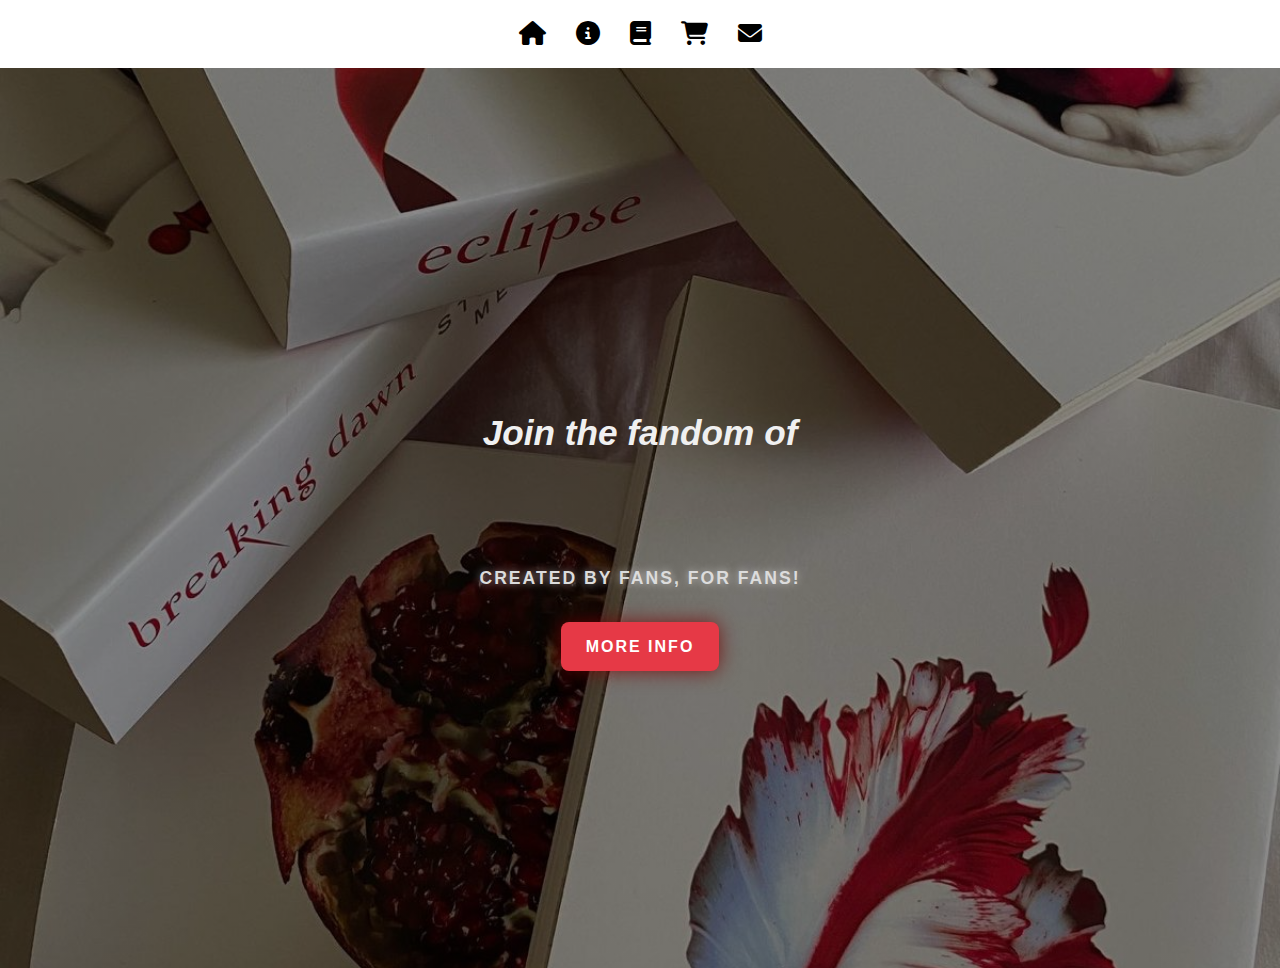
<file: index.html>
<!DOCTYPE html>
<!DOCTYPE html>
<html lang="en">
<head>
    <meta name="viewport" content="width=device-width, initial-scale=1.0">

    <meta charset="UTF-8">
    <title>Twilight Books</title>
    <link rel="stylesheet" href="style.css">
    <meta name="viewport" content="width=device-width, initial-scale=1.0">

<link rel="stylesheet" href="https://cdnjs.cloudflare.com/ajax/libs/font-awesome/6.5.0/css/all.min.css">

</head>
<body>
<nav class="icon-nav">
    <a href="index.html" title="Home">
        <i class="fas fa-home"></i>
    </a>
    <a href="info.html" title="Info">
        <i class="fas fa-info-circle"></i>
    </a>
    <a href="catalog.html" title="Catalog">
        <i class="fas fa-book"></i>
    </a>
    <a href="cart.html" title="Cart">
        <i class="fas fa-shopping-cart"></i>
    </a>
    <a href="thankyou.html" title="Contact">
        <i class="fas fa-envelope"></i>
    </a>
</nav>
    <header class="hero">
        <h1>Join the fandom of </h1>
        <h2 class="twilight-title">TWILIGHTAHOLICS</h2>
<h3 class="sparkle">CREATED BY FANS, FOR FANS!</h3>
        <a href="info.html" class="shop-btn">MORE INFO</a>
    </header>

<script src="sparkle.js"></script>


</body>

</html>
</file>
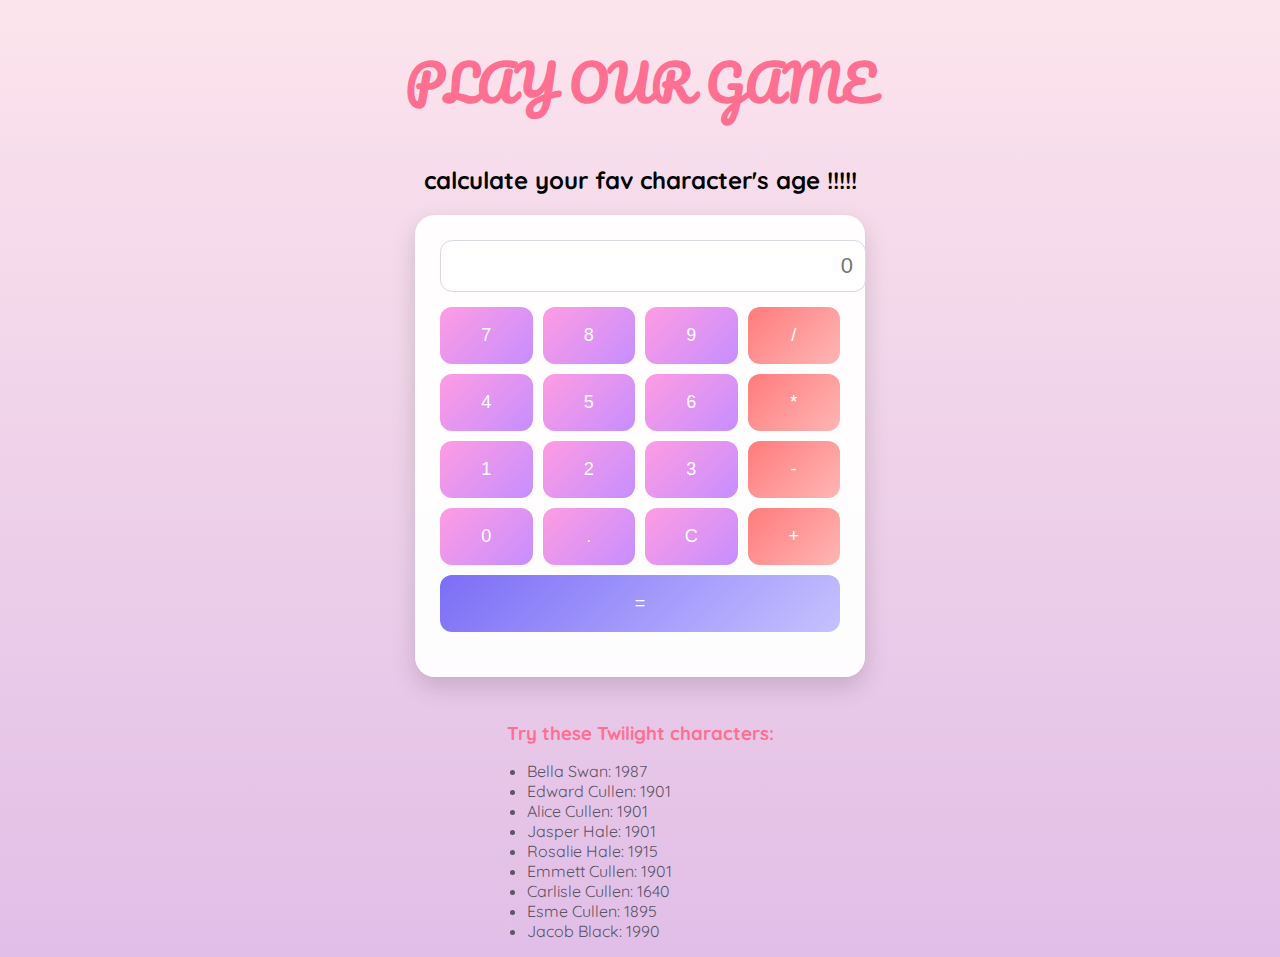
<file: calculator.html>
<!DOCTYPE html>
<html lang="en">
<head>
<meta charset="UTF-8">
<meta name="viewport" content="width=device-width, initial-scale=1.0">
<title>Twilight Calculator Game</title>
<link href="https://fonts.googleapis.com/css2?family=Pacifico&family=Quicksand:wght@500;600&display=swap" rel="stylesheet">
<style>
body {
    margin:0; padding:0;
    background: linear-gradient(to bottom, #fce4ec, #e1bee7);
    font-family: 'Quicksand', sans-serif;
    display: flex; flex-direction: column; align-items: center; min-height: 100vh;
}

h1 {
    font-family: 'Pacifico', cursive;
    font-size: 48px; color: #ff6f91; margin: 40px 0 20px;
    animation: jump 1s infinite alternate; text-align:center;
}

@keyframes jump {
    0% { transform: translateY(0px); }
    100% { transform: translateY(-20px); }
}

.calculator-card {
    background: rgba(255,255,255,0.95);
    border-radius: 20px; padding: 25px;
    box-shadow: 0 10px 25px rgba(0,0,0,0.15);
    width: 90%; max-width: 400px; text-align:center;
}

/* Display */
#calc-display {
    width: 100%; padding: 12px; margin-bottom: 15px;
    font-size: 22px; border-radius: 12px; border: 1px solid #ddd6ea;
    text-align:right;
}

/* Buttons */
.calc-buttons {
    display: grid; grid-template-columns: repeat(4, 1fr); gap: 10px;
}
.calc-buttons button {
    padding: 18px 0; font-size: 18px; border-radius: 12px;
    border: none; background: linear-gradient(135deg,#ff9ce3,#c68eff);
    color: #fff; cursor: pointer; transition: transform 0.15s ease;
}
.calc-buttons button:hover { transform: translateY(-2px) scale(1.05); }
.calc-buttons .operator { background: linear-gradient(135deg,#ff7b7b,#ffb6b6); }

.result {
    margin-top:20px; font-size:18px; font-weight:600; color:#6a1b9a; text-align:left;
}

.character-list {
    margin-top:25px; font-size:16px; color:#5b5566; text-align:left;
}
.character-list h3 { color:#ff6f91; margin-bottom:10px; }
.character-list ul { padding-left:20px; }

@media(max-width:480px){
    h1 { font-size:36px; }
    #calc-display { font-size:20px; }
    .calc-buttons button { font-size:16px; padding:15px 0; }
}
</style>
</head>
<body>

<h1>PLAY OUR GAME</h1>
<h2>calculate your fav character's age !!!!!</h2>

<div class="calculator-card">
    <input type="text" id="calc-display" placeholder="0" readonly>
    <div class="calc-buttons">
        <button>7</button><button>8</button><button>9</button><button class="operator">/</button>
        <button>4</button><button>5</button><button>6</button><button class="operator">*</button>
        <button>1</button><button>2</button><button>3</button><button class="operator">-</button>
        <button>0</button><button>.</button><button id="clear">C</button><button class="operator">+</button>
        <button id="equals" style="grid-column: span 4; background: linear-gradient(135deg,#7b6ef6,#c6c1ff);">=</button>
    </div>
    <div class="result" id="ageResult"></div>
</div>

<div class="character-list">
    <h3>Try these Twilight characters:</h3>
    <ul>
        <li>Bella Swan: 1987</li>
        <li>Edward Cullen: 1901</li>
        <li>Alice Cullen: 1901</li>
        <li>Jasper Hale: 1901</li>
        <li>Rosalie Hale: 1915</li>
        <li>Emmett Cullen: 1901</li>
        <li>Carlisle Cullen: 1640</li>
        <li>Esme Cullen: 1895</li>
        <li>Jacob Black: 1990</li>
    </ul>
</div>

<script>
// Basic numeric calculator
const display = document.getElementById('calc-display');
const buttons = document.querySelectorAll('.calc-buttons button');
let input = '';

buttons.forEach(btn => {
    btn.addEventListener('click', () => {
        const value = btn.textContent;
        if(value==='C'){
            input=''; display.value=''; document.getElementById('ageResult').textContent='';
        } else if(value==='='){
            try{
                const result = eval(input);
                display.value = result;
                // Check if result is plausible as a birth year
                if(result >= 1000 && result <= 2026){
                    const age = 2026 - result;
                    document.getElementById('ageResult').textContent = `This character will be ${age} years old in 2026! 🧛‍♂️✨`;
                } else {
                    document.getElementById('ageResult').textContent = '';
                }
                input = result.toString();
            }catch{
                display.value='Error';
                input='';
                document.getElementById('ageResult').textContent='';
            }
        } else {
            input += value;
            display.value = input;
        }
    });
});
</script>

</body>
</html>
</file>
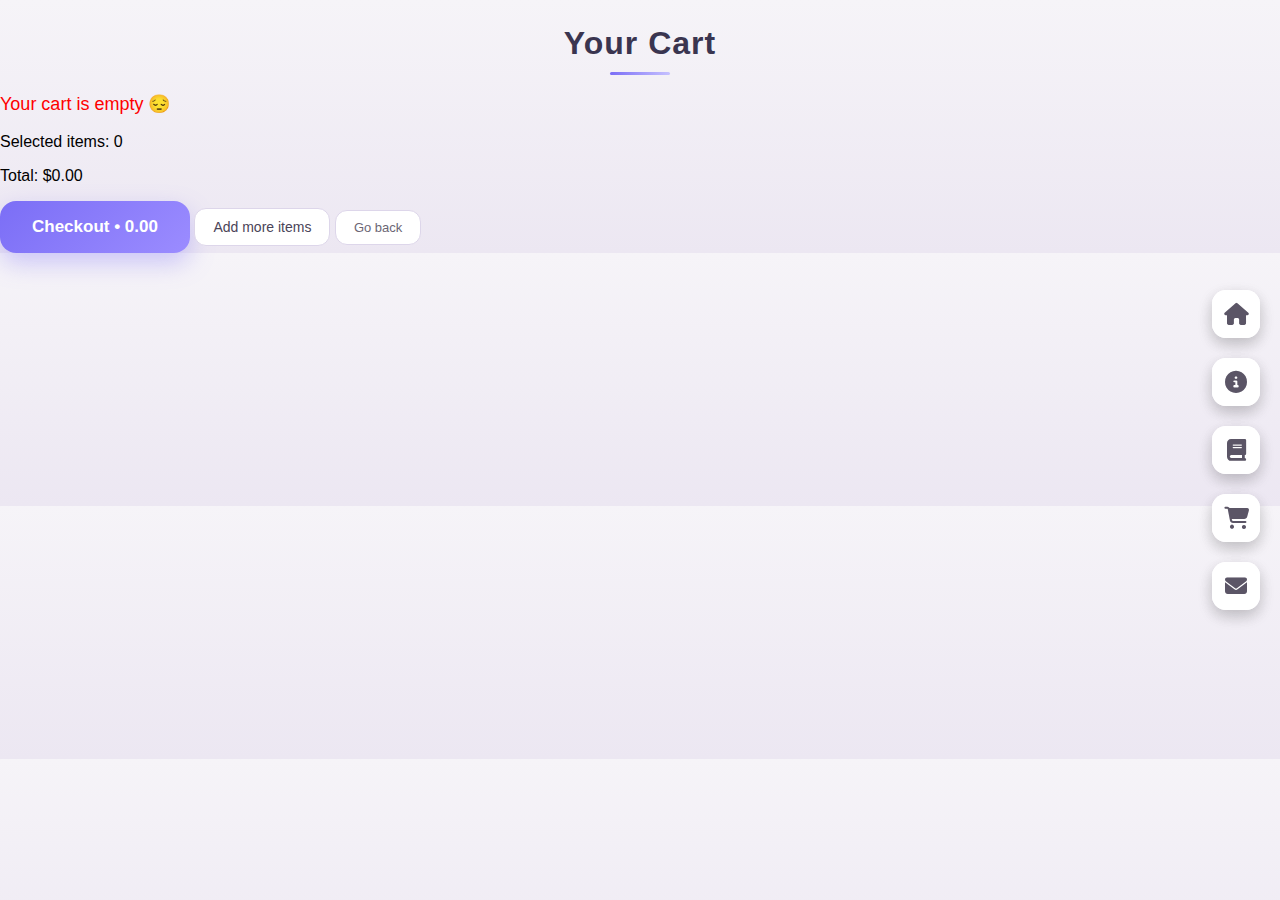
<file: cart.html>
<!DOCTYPE html>
<html lang="en">
<head>
    <meta name="viewport" content="width=device-width, initial-scale=1.0">

<meta charset="UTF-8">
<meta name="viewport" content="width=device-width, initial-scale=1.0">
<title>Your Cart</title>
<link rel="stylesheet" href="cart.css">
<nav class="icon-nav">
    <a href="index.html" title="Home">
        <i class="fas fa-home"></i>
    </a>
    <a href="info.html" title="Info">
        <i class="fas fa-info-circle"></i>
    </a>
    <a href="catalog.html" title="Catalog">
        <i class="fas fa-book"></i>
    </a>
    <a href="cart.html" title="Cart">
        <i class="fas fa-shopping-cart"></i>
    </a>
    <a href="thankyou.html" title="Contact">
        <i class="fas fa-envelope"></i>
    </a>
</nav>
<link rel="stylesheet" href="https://cdnjs.cloudflare.com/ajax/libs/font-awesome/6.5.0/css/all.min.css">

</head>
<body>

<h1 class="cart-title">Your Cart</h1>

<div id="cart-items"></div>
<!DOCTYPE html>
<html lang="en">
<head>
    <meta name="viewport" content="width=device-width, initial-scale=1.0">

<meta charset="UTF-8">
<meta name="viewport" content="width=device-width, initial-scale=1.0">
<title>Your Cart</title>
<link rel="stylesheet" href="cart.css">
<nav class="icon-nav">
    <a href="index.html" title="Home">
        <i class="fas fa-home"></i>
    </a>
    <a href="info.html" title="Info">
        <i class="fas fa-info-circle"></i>
    </a>
    <a href="catalog.html" title="Catalog">
        <i class="fas fa-book"></i>
    </a>
    <a href="cart.html" title="Cart">
        <i class="fas fa-shopping-cart"></i>
    </a>
    <a href="thankyou.html" title="Contact">
        <i class="fas fa-envelope"></i>
    </a>
</nav>
<link rel="stylesheet" href="https://cdnjs.cloudflare.com/ajax/libs/font-awesome/6.5.0/css/all.min.css">

</head>
<body>



<div id="cart-items"></div>





<div class="cart-summary">
    <p>Selected items: <span id="item-count">0</span></p>
    <p>Total: <span id="total-price">0.00</span></p>

    <!-- Checkout button linking to checkout page -->
    <button class="checkout-btn" id="checkoutBtn" onclick="window.location.href='checkout.html'">Checkout • 0.00</button>

    <!-- Add more items button -->
    <button class="add-more" onclick="window.location.href='catalog.html'">
        Add more items
    </button>

    <!-- Go back button -->
    <button class="go-back" onclick="window.location.href='catalog.html'">
        Go back
    </button>
</div>



<script src="cart.js"></script>



</body>
</html>
</file>
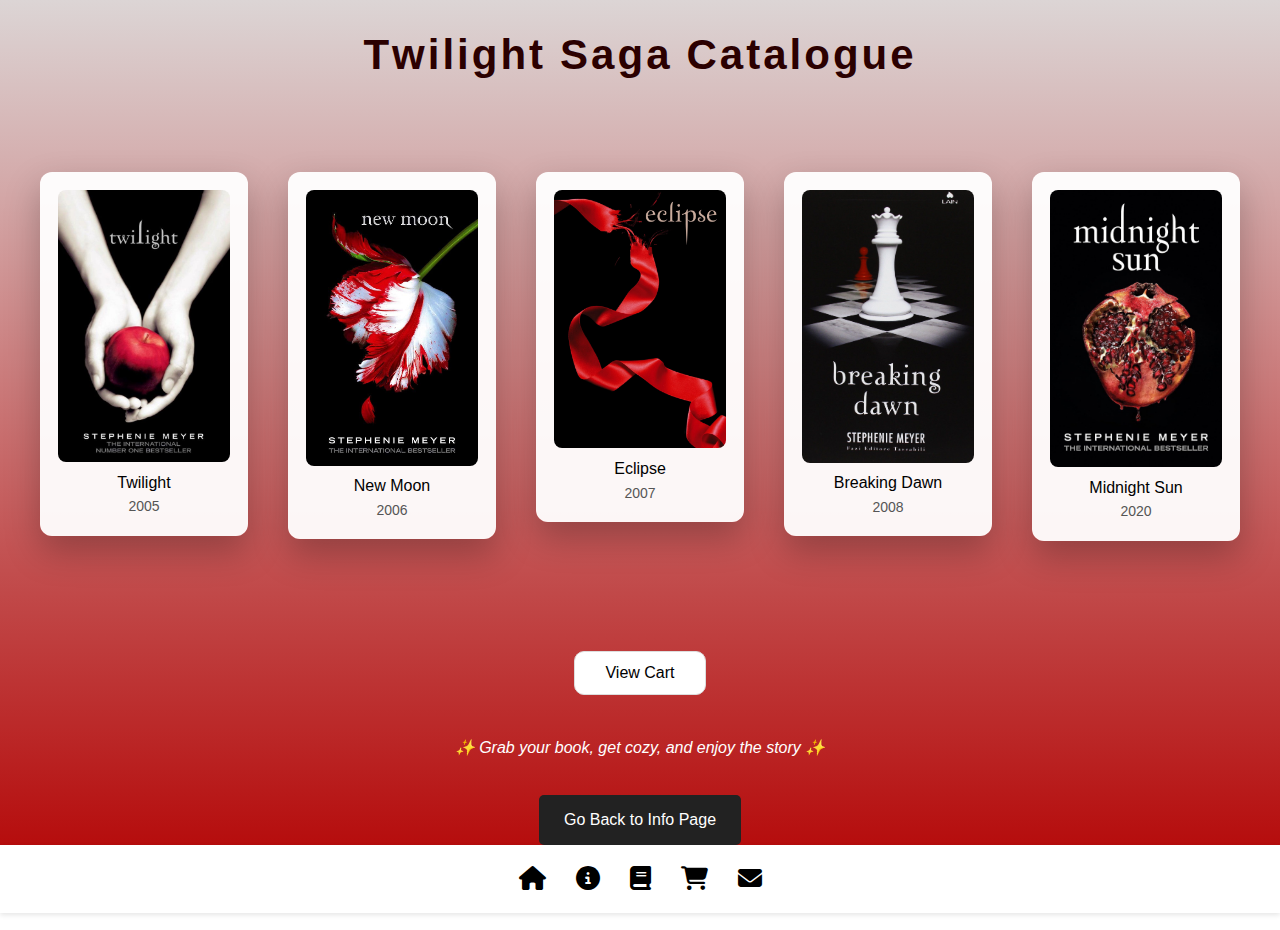
<file: catalog.html>
<!DOCTYPE html>
<html lang="en">
<head>
    <meta name="viewport" content="width=device-width, initial-scale=1.0">

    <meta charset="UTF-8">
    <title>Twilight Saga Catalogue</title>

    <link rel="stylesheet" href="style.css">
    
<link rel="stylesheet" href="https://cdnjs.cloudflare.com/ajax/libs/font-awesome/6.5.0/css/all.min.css">
<link href="https://fonts.googleapis.com/css2?family=Cinzel:wght@600;700&display=swap" rel="stylesheet">

</head>
<body>

   <h1 class="bounce-title">Twilight Saga Catalogue</h1>



    <div class="catalogue">

        <div class="book">
            <a href="twilight.html">
            <img src="twilight.jpg" alt="Twilight">
            <p class="title">Twilight</p>
            <p class="year">2005</p>
            </a>
        </div>

        <div class="book">
            <a href="moon.html">
            <img src="moon.jpg" alt="New Moon">
            <p class="title">New Moon</p>
            <p class="year">2006</p>
            </a>
        </div>

        <div class="book">
            <a href="eclipse.html">
            <img src="eclipse.jpg" alt="Eclipse">
            <p class="title">Eclipse</p>
            <p class="year">2007</p>
            </a>
        </div>

        <div class="book">
            <a href="dawn.html">
            <img src="dawn.jpg" alt="Breaking Dawn">
            <p class="title">Breaking Dawn</p>
            <p class="year">2008</p>
            </a>
        </div>

        <div class="book">
            <a href="sun.html">
            <img src="sun.jpg" alt="Midnight Sun">
            <p class="title">Midnight Sun</p>
            <p class="year">2020</p>
            </a>
        </div>


    </div>
    <div class="view-cart-container">
    <button class="view-cart-btn" onclick="window.location.href='cart.html'">
        View Cart
    </button>
</div>

<p class="cute-message">✨ Grab your book, get cozy, and enjoy the story ✨</p>

 
    <div class="button-container">
       
    <a href="info.html" class="back-button">Go Back to Info Page</a>
   
</div>
 <nav class="icon-nav">
    <a href="index.html" title="Home">
        <i class="fas fa-home"></i>
    </a>
    <a href="info.html" title="Info">
        <i class="fas fa-info-circle"></i>
    </a>
    <a href="catalog.html" title="Catalog">
        <i class="fas fa-book"></i>
    </a>
    <a href="cart.html" title="Cart">
        <i class="fas fa-shopping-cart"></i>
    </a>
    <a href="thankyou.html" title="Contact">
        <i class="fas fa-envelope"></i>
    </a>
</nav>
<script src="bounce.js"></script>
</body>
</html>
</file>
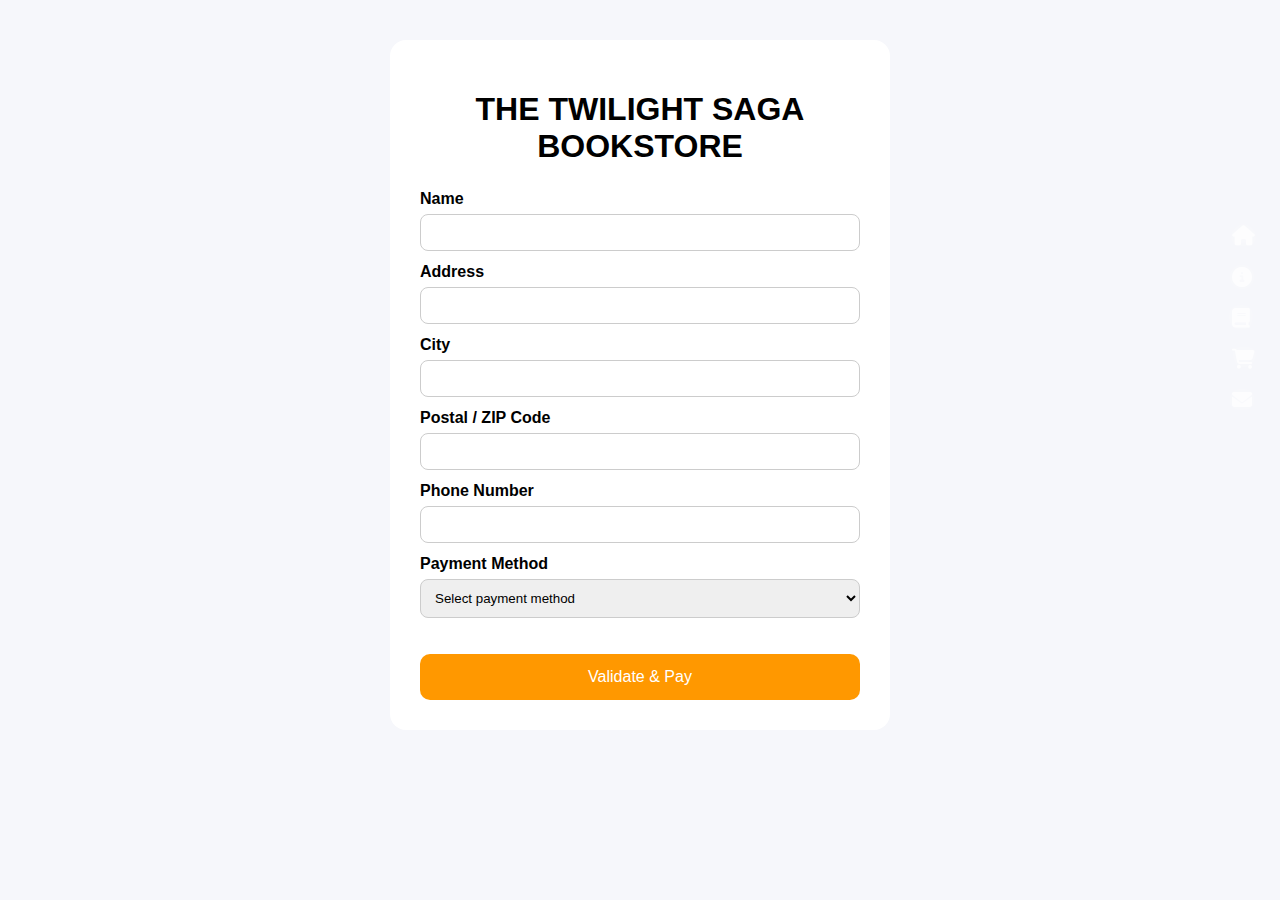
<file: checkout.html>
<!DOCTYPE html>
<html lang="en">
<head>
    <meta name="viewport" content="width=device-width, initial-scale=1.0">

    <meta charset="UTF-8">
    <title>Checkout | Twilight Saga Bookstore</title>
    <link rel="stylesheet" href="checkout.css">
    <nav class="icon-nav">
    <a href="index.html" title="Home">
        <i class="fas fa-home"></i>
    </a>
    <a href="info.html" title="Info">
        <i class="fas fa-info-circle"></i>
    </a>
    <a href="catalog.html" title="Catalog">
        <i class="fas fa-book"></i>
    </a>
    <a href="cart.html" title="Cart">
        <i class="fas fa-shopping-cart"></i>
    </a>
    <a href="thankyou.html" title="Contact">
        <i class="fas fa-envelope"></i>
    </a>
</nav>
<link rel="stylesheet" href="https://cdnjs.cloudflare.com/ajax/libs/font-awesome/6.5.0/css/all.min.css">

</head>
<body>

<div class="checkout-container">
    <h1>THE TWILIGHT SAGA BOOKSTORE</h1>

    <form id="checkoutForm">

        <label>Name</label>
        <input type="text" id="name">

        <label>Address</label>
        <input type="text" id="address">

        <label>City</label>
        <input type="text" id="city">

        <label>Postal / ZIP Code</label>
        <input type="text" id="zip">

        <label>Phone Number</label>
        <input type="text" id="phone">

        <label>Payment Method</label>
        <select id="payment">
            <option value="">Select payment method</option>
            <option value="paypal">PayPal</option>
            <option value="visa">Visa</option>
            <option value="debit">Debit Card</option>
        </select>

        <!-- CARD DETAILS -->
        <div id="cardDetails" class="hidden">
            <label>Card Number</label>
            <input type="text" id="cardNumber">

            <label>Expiry Date</label>
            <input type="month" id="expiry">

            <label>CVV (last 3–4 digits)</label>
            <input type="text" id="cvv">
        </div>

        <!-- PAYPAL -->
        <div id="paypalDetails" class="hidden">
            <label>PayPal Email</label>
            <input type="email" id="paypalEmail">
        </div>

        <p class="error" id="errorMsg"></p>

        <button type="submit" class="validate-btn">Validate & Pay</button>
    </form>
</div>

<div id="successMsg">✅ Order confirmed! Thank you.</div>

<script src="checkout.js"></script>


</body>
</html>
</file>
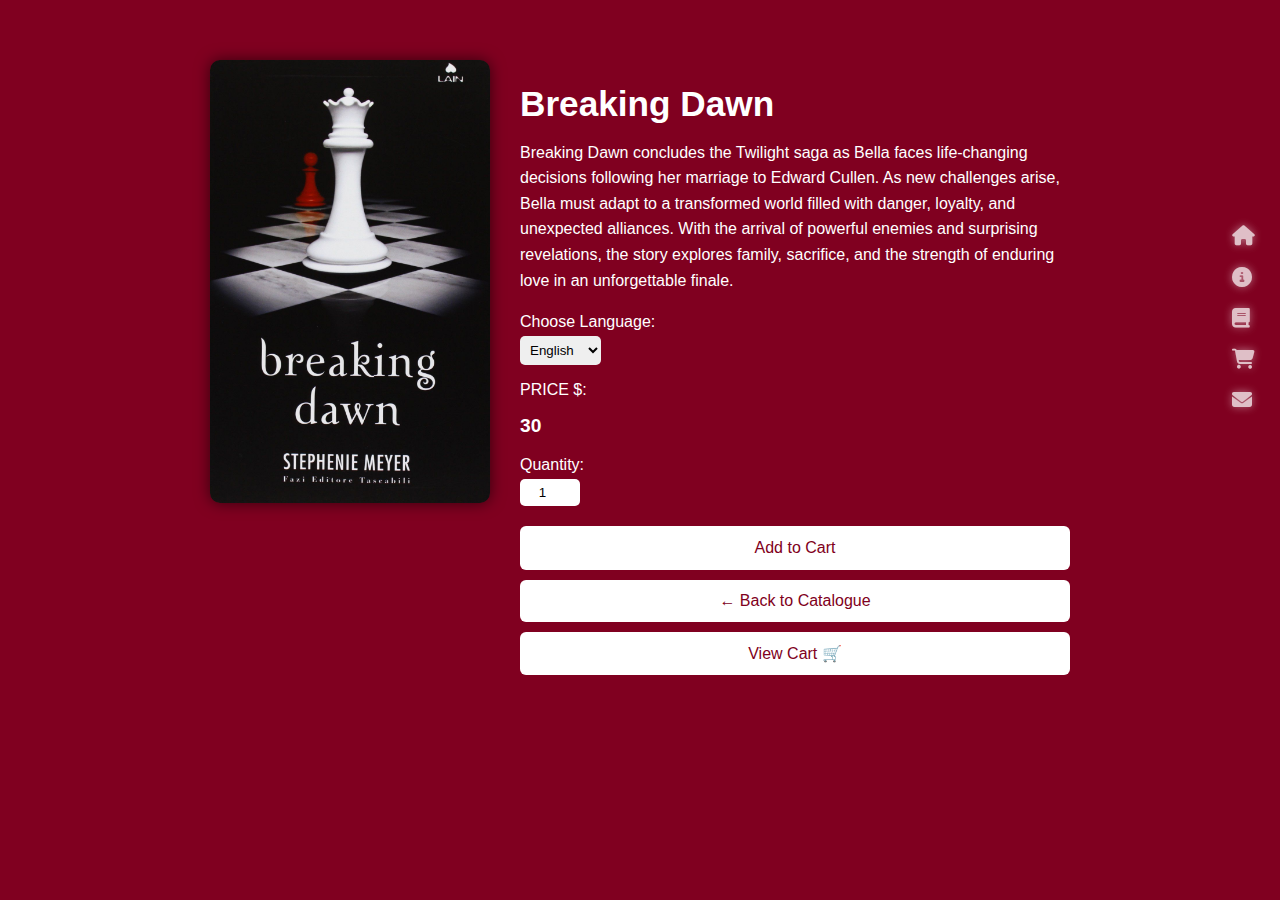
<file: dawn.html>
<!DOCTYPE html>
<html lang="en">
<head>
    <meta name="viewport" content="width=device-width, initial-scale=1.0">

    <meta charset="UTF-8">
    <meta name="viewport" content="width=device-width, initial-scale=1.0">
    <title>Breaking Dawn - Book Details</title>
    <link rel="stylesheet" href="moon.css">
    <nav class="icon-nav">
    <a href="index.html" title="Home">
        <i class="fas fa-home"></i>
    </a>
    <a href="info.html" title="Info">
        <i class="fas fa-info-circle"></i>
    </a>
    <a href="catalog.html" title="Catalog">
        <i class="fas fa-book"></i>
    </a>
    <a href="cart.html" title="Cart">
        <i class="fas fa-shopping-cart"></i>
    </a>
    <a href="thankyou.html" title="Contact">
        <i class="fas fa-envelope"></i>
    </a>
</nav>
<link rel="stylesheet" href="https://cdnjs.cloudflare.com/ajax/libs/font-awesome/6.5.0/css/all.min.css">

</head>
<body>

    <main class="book-container">

        <!-- BOOK IMAGE -->
        <div class="book-image">
            <img src="dawn.jpg" alt="Breaking Dawn Book">
        </div>

        <!-- BOOK DETAILS -->
        <div class="book-details">
            <h1>Breaking Dawn</h1>

            <p class="book-resume">
                Breaking Dawn concludes the Twilight saga as Bella faces life-changing decisions following her marriage
                to Edward Cullen. As new challenges arise, Bella must adapt to a transformed world filled with danger,
                loyalty, and unexpected alliances. With the arrival of powerful enemies and surprising revelations, the
                story explores family, sacrifice, and the strength of enduring love in an unforgettable finale.
            </p>

            <!-- LANGUAGE -->
            <label for="language">Choose Language:</label>
            <select id="language">
                <option value="eng">English</option>
                <option value="fr">French</option>
                <option value="esp">Spanish</option>
            </select>

            <!-- PRICE -->
             <p>PRICE $:</p>
            <p class="book-price">30</p>

            <!-- QUANTITY -->
            <label for="quantity">Quantity:</label>
            <input type="number" id="quantity" value="1" min="1">

            <!-- MESSAGES -->
            <p id="error-msg" style="display:none;">Please select at least 1 item.</p>
            <p id="added-msg" style="display:none;">Item added to cart!</p>

            <!-- BUTTONS -->
            <div class="book-buttons">
                <button id="add-to-cart">Add to Cart</button>
                <a href="catalog.html" class="book-btn">← Back to Catalogue</a>
                <a href="cart.html" class="book-btn">View Cart 🛒</a>
            </div>
        </div>

    </main>

    <script src="book.js"></script>
    <!-- Bottom Navigation Tab -->


</body>
</html>
</file>
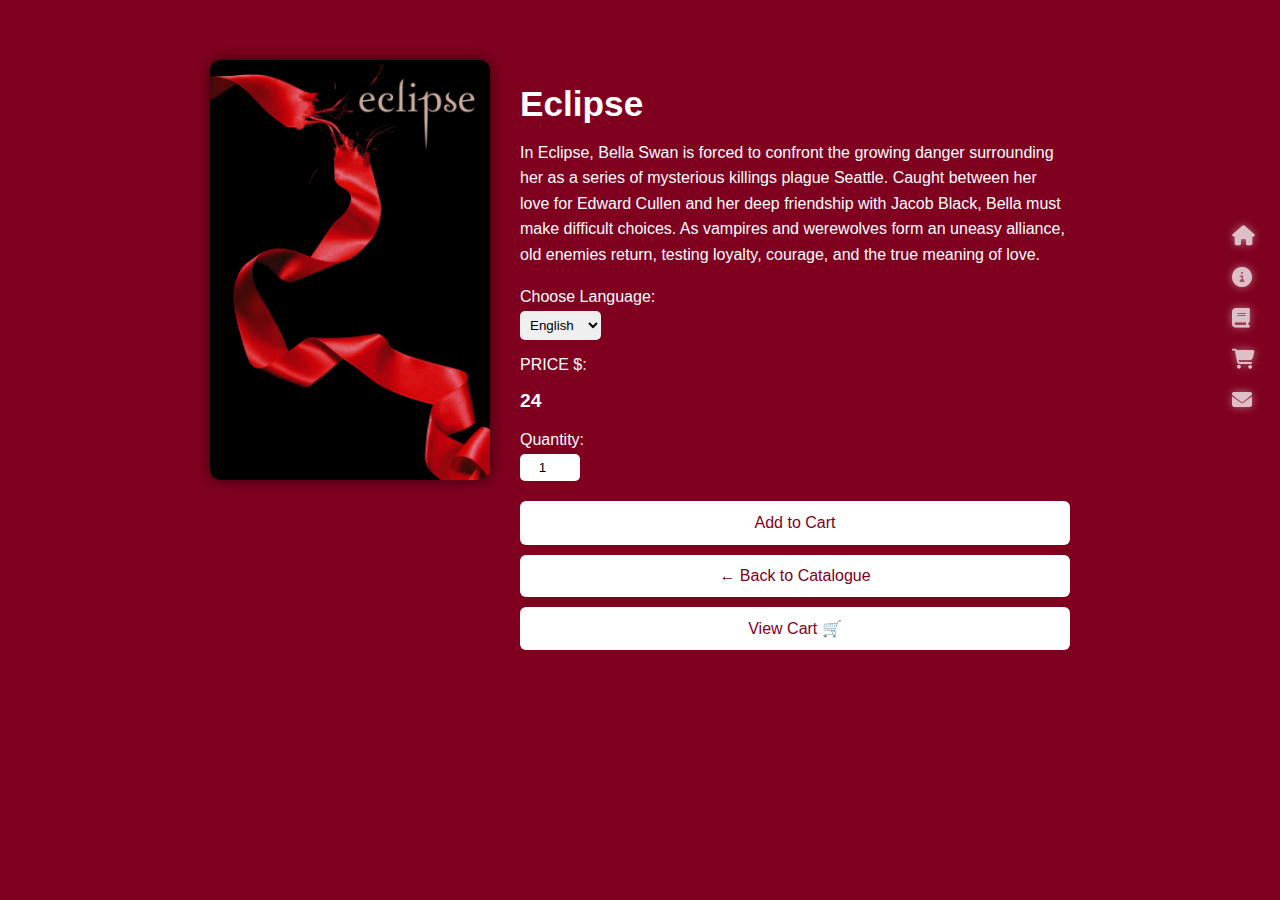
<file: eclipse.html>
<!DOCTYPE html>
<html lang="en">
<head>
    <meta name="viewport" content="width=device-width, initial-scale=1.0">

    <meta charset="UTF-8">
    <meta name="viewport" content="width=device-width, initial-scale=1.0">
    <title>Eclipse - Book Details</title>
    <link rel="stylesheet" href="moon.css">
    <nav class="icon-nav">
    <a href="index.html" title="Home">
        <i class="fas fa-home"></i>
    </a>
    <a href="info.html" title="Info">
        <i class="fas fa-info-circle"></i>
    </a>
    <a href="catalog.html" title="Catalog">
        <i class="fas fa-book"></i>
    </a>
    <a href="cart.html" title="Cart">
        <i class="fas fa-shopping-cart"></i>
    </a>
    <a href="thankyou.html" title="Contact">
        <i class="fas fa-envelope"></i>
    </a>
</nav>
<link rel="stylesheet" href="https://cdnjs.cloudflare.com/ajax/libs/font-awesome/6.5.0/css/all.min.css">

</head>
<body>


    <main class="book-container">

        <!-- BOOK IMAGE -->
        <div class="book-image">
            <img src="eclipse.jpg" alt="Eclipse Book">
        </div>

        <!-- BOOK DETAILS -->
        <div class="book-details">
            <h1>Eclipse</h1>

            <p class="book-resume">
                In Eclipse, Bella Swan is forced to confront the growing danger surrounding her as a series of mysterious
                killings plague Seattle. Caught between her love for Edward Cullen and her deep friendship with Jacob
                Black, Bella must make difficult choices. As vampires and werewolves form an uneasy alliance, old enemies
                return, testing loyalty, courage, and the true meaning of love.
            </p>

            <!-- LANGUAGE -->
            <label for="language">Choose Language:</label>
            <select id="language">
                <option value="eng">English</option>
                <option value="fr">French</option>
                <option value="esp">Spanish</option>
            </select>

            <!-- PRICE -->
             <p>PRICE $:</p>
            <p class="book-price">24</p>

            <!-- QUANTITY -->
            <label for="quantity">Quantity:</label>
            <input type="number" id="quantity" value="1" min="1">

            <!-- MESSAGES -->
            <p id="error-msg" style="display:none;">Please select at least 1 item.</p>
            <p id="added-msg" style="display:none;">Item added to cart!</p>

            <!-- BUTTONS -->
            <div class="book-buttons">
                <button id="add-to-cart">Add to Cart</button>
                <a href="catalog.html" class="book-btn">← Back to Catalogue</a>
                <a href="cart.html" class="book-btn">View Cart 🛒</a>
            </div>
        </div>

    </main>

    <script src="book.js"></script>
   

</body>
</html>
</file>
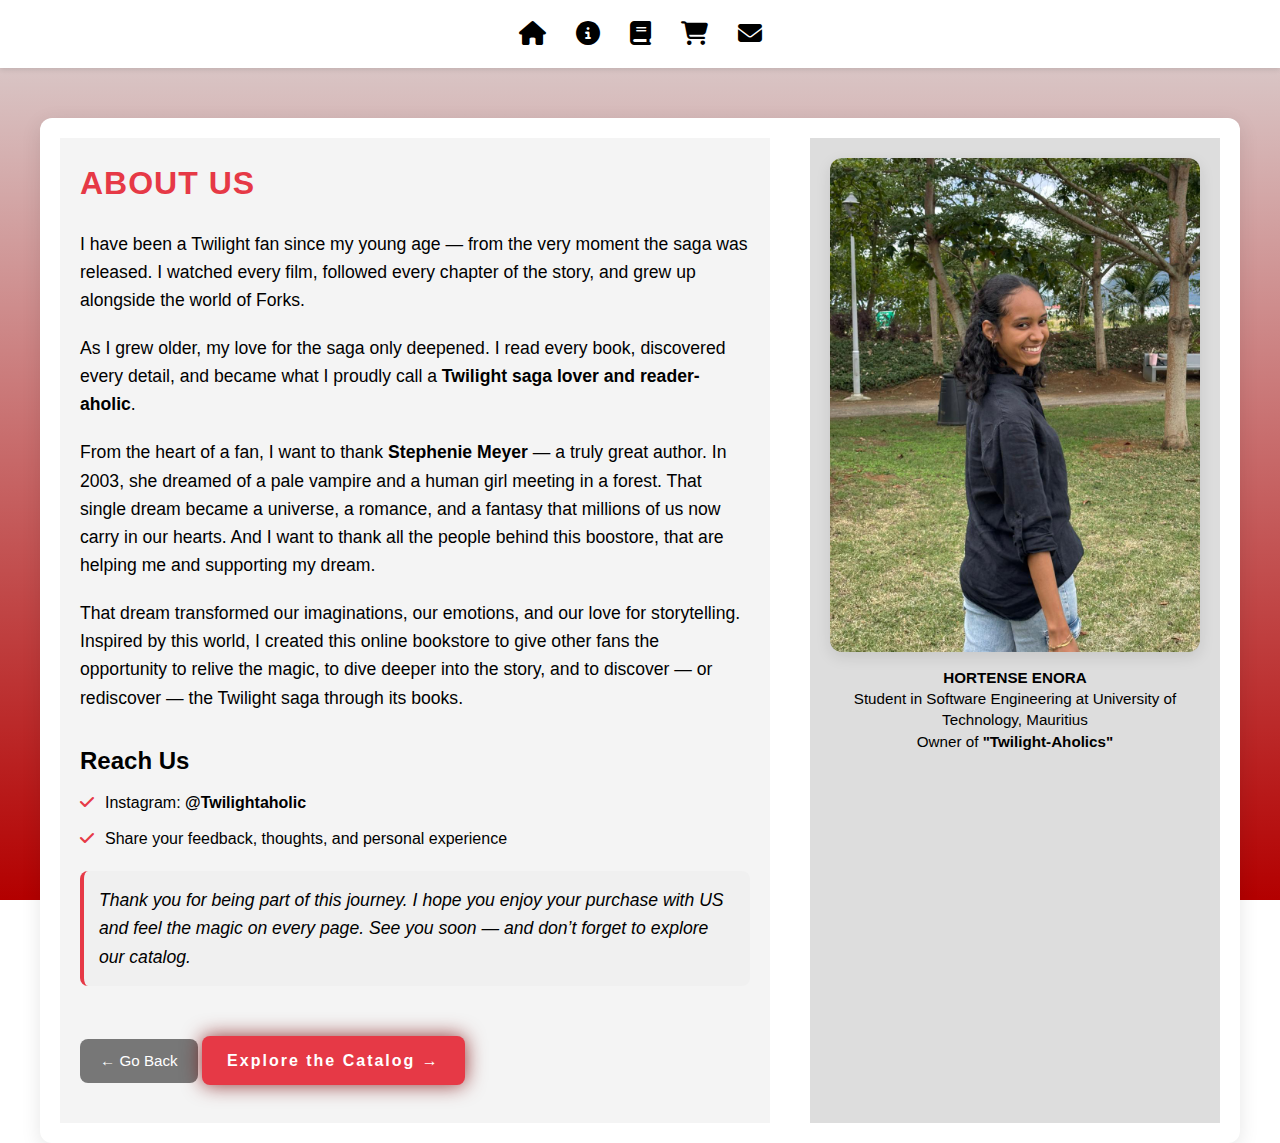
<file: info.html>
<!DOCTYPE html>
<html lang="en">
<head>
    <meta charset="UTF-8">
    <title>About US| Twilightaholics</title>
    <meta name="viewport" content="width=device-width, initial-scale=1.0">

    <!-- Font Awesome -->
    <link rel="stylesheet" href="https://cdnjs.cloudflare.com/ajax/libs/font-awesome/6.5.0/css/all.min.css">

    <!-- Your CSS -->
    <link rel="stylesheet" href="style.css">
</head>

<body>

<!-- ICON NAVIGATION -->
<nav class="icon-nav">
    <a href="index.html" title="Home"><i class="fas fa-home"></i></a>
    <a href="info.html" title="About"><i class="fas fa-info-circle"></i></a>
    <a href="catalog.html" title="Catalog"><i class="fas fa-book"></i></a>
    <a href="cart.html" title="Cart"><i class="fas fa-shopping-cart"></i></a>
    <a href="thankyou.html" title="Contact"><i class="fas fa-envelope"></i></a>
</nav>

<!-- MAIN SECTION -->
<section class="container">

    <!-- TEXT CONTENT -->
    <div class="content">
        <h2>About Us</h2>

        <p>
            I have been a Twilight fan since my young age — from the very moment the saga was released.
            I watched every film, followed every chapter of the story, and grew up alongside the world of Forks.
        </p>

        <p>
            As I grew older, my love for the saga only deepened. I read every book, discovered every detail,
            and became what I proudly call a <strong>Twilight saga lover and reader-aholic</strong>.
        </p>

        <p>
            From the heart of a fan, I want to thank <strong>Stephenie Meyer</strong> — a truly great author.
            In 2003, she dreamed of a pale vampire and a human girl meeting in a forest.
            That single dream became a universe, a romance, and a fantasy that millions of us now carry in our hearts.
            And I want to thank all the people behind this boostore, that are helping me and supporting my dream.
        </p>

        <p>
            That dream transformed our imaginations, our emotions, and our love for storytelling.
            Inspired by this world, I created this online bookstore to give other fans the opportunity
            to relive the magic, to dive deeper into the story, and to discover — or rediscover —
            the Twilight saga through its books.
        </p>

        <h3>Reach Us</h3>
        <ul>
            <li>Instagram: <strong>@Twilightaholic</strong></li>
            <li>Share your feedback, thoughts, and personal experience</li>
        </ul>


        <p class="closing-message">
            Thank you for being part of this journey.  
            I hope you enjoy your purchase with US and feel the magic on every page.  
            See you soon — and don’t forget to explore our catalog.
        </p>
  <a href="index.html" class="back-btn">← Go Back</a>
        <a href="catalog.html" class="shop-btn">Explore the Catalog →</a>
       
    </div>
    

 

    <!-- IMAGE -->
    <div class="sidebar">
        <img src="enora.jpg" alt="Enora – Twilight Fan & Creator" style="width:100%; border-radius:12px;">
        <!-- Personal info under the image -->
        <div class="personal-info">
        <p><strong>HORTENSE ENORA</strong></p>
        <p>Student in Software Engineering at University of Technology, Mauritius</p>
        <p>Owner of <strong>"Twilight-Aholics"</strong></p>
         </div>
    </div>

</section>
 
</body>
</html>
</file>
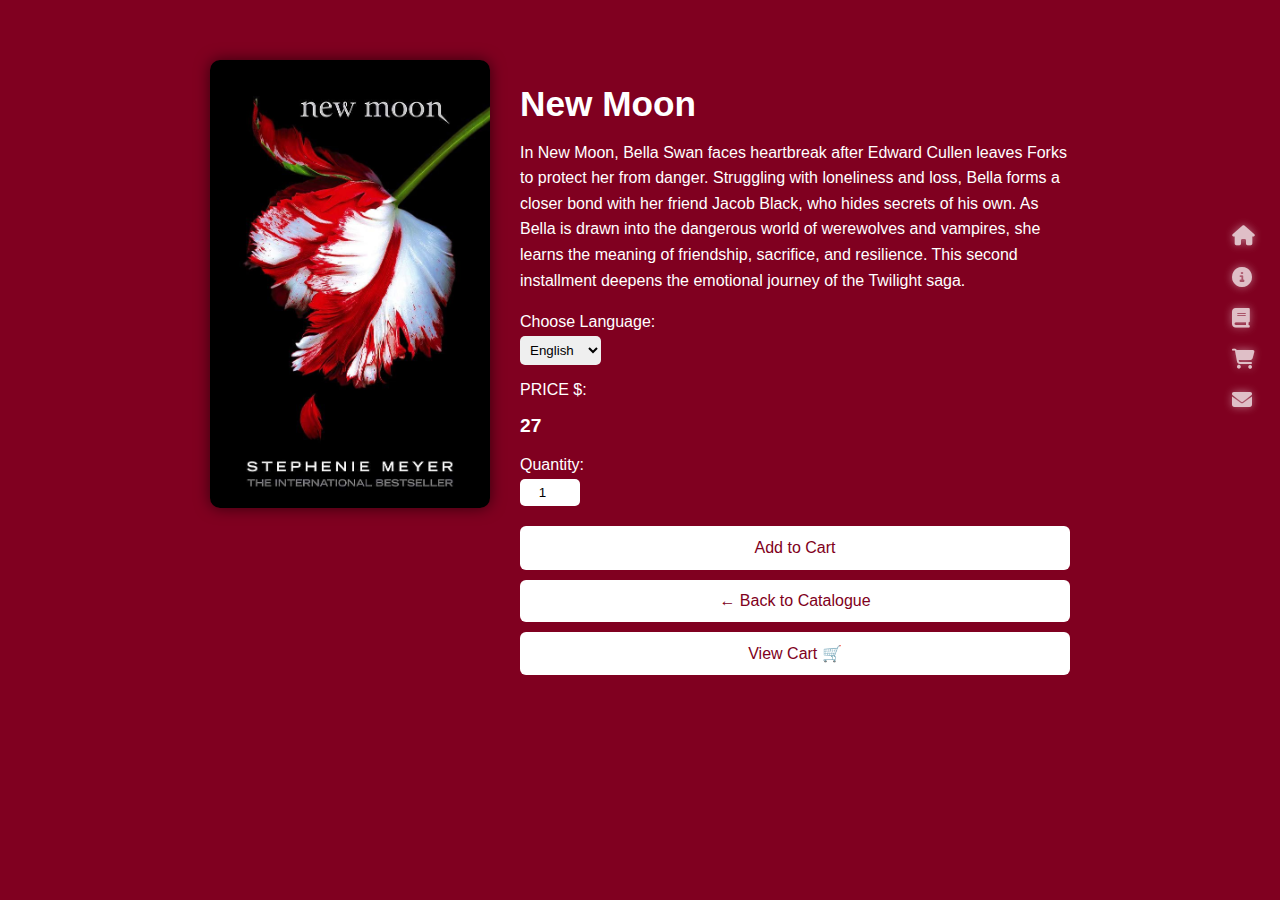
<file: moon.html>
<!DOCTYPE html>
<html lang="en">
<head>
    <meta name="viewport" content="width=device-width, initial-scale=1.0">

    <meta charset="UTF-8">
    <meta name="viewport" content="width=device-width, initial-scale=1.0">
    <title>New Moon - Book Details</title>
    <link rel="stylesheet" href="moon.css">
    <nav class="icon-nav">
    <a href="index.html" title="Home">
        <i class="fas fa-home"></i>
    </a>
    <a href="info.html" title="Info">
        <i class="fas fa-info-circle"></i>
    </a>
    <a href="catalog.html" title="Catalog">
        <i class="fas fa-book"></i>
    </a>
    <a href="cart.html" title="Cart">
        <i class="fas fa-shopping-cart"></i>
    </a>
    <a href="thankyou.html" title="Contact">
        <i class="fas fa-envelope"></i>
    </a>
</nav>
<link rel="stylesheet" href="https://cdnjs.cloudflare.com/ajax/libs/font-awesome/6.5.0/css/all.min.css">

</head>
<body>


<div class="video-overlay"></div>

    <!-- MAIN BOOK CONTAINER -->
    <main class="book-container">

        <!-- BOOK IMAGE -->
        <div class="book-image">
            <img src="moon.jpg" alt="New Moon Book">
        </div>

        <!-- BOOK DETAILS -->
        <div class="book-details">
            <h1>New Moon</h1>

            <p class="book-resume">
                In New Moon, Bella Swan faces heartbreak after Edward Cullen leaves Forks to protect her from danger.
                Struggling with loneliness and loss, Bella forms a closer bond with her friend Jacob Black, who hides
                secrets of his own. As Bella is drawn into the dangerous world of werewolves and vampires, she learns
                the meaning of friendship, sacrifice, and resilience. This second installment deepens the emotional
                journey of the Twilight saga.
            </p>

            <!-- LANGUAGE SELECTION -->
            <label for="language">Choose Language:</label>
            <select id="language">
                <option value="eng">English</option>
                <option value="fr">French</option>
                <option value="esp">Spanish</option>
            </select>

            <!-- PRICE -->
             <p>PRICE $: </p>
            <p class="book-price">27</p>

            <!-- QUANTITY -->
            <label for="quantity">Quantity:</label>
            <input type="number" id="quantity" value="1" min="1">

            <!-- ERROR MESSAGE -->
            <p id="error-msg" style="display:none;">Please select at least 1 item.</p>

            <!-- ADDED MESSAGE -->
            <p id="added-msg" style="display:none;">Item added to cart!</p>

            <!-- BUTTONS -->
            <div class="book-buttons">
                <button id="add-to-cart">Add to Cart</button>
                <a href="catalog.html" class="book-btn">← Back to Catalogue</a>
                <a href="cart.html" class="book-btn">View Cart 🛒</a>
            </div>
        </div>

    </main>


     <script src="book.js"></script> 


</body>
</html>
</file>
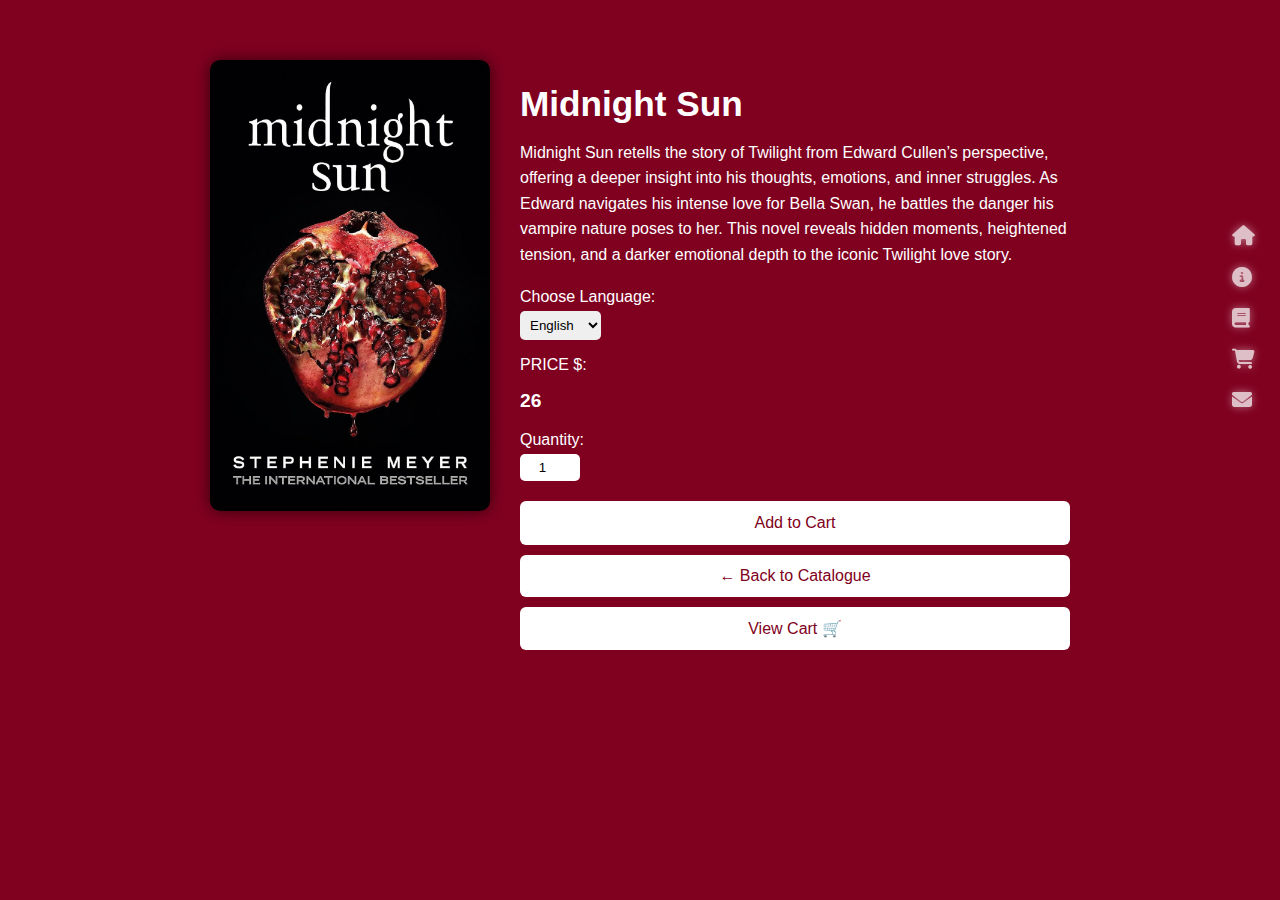
<file: sun.html>
<!DOCTYPE html>
<html lang="en">
<head>
    <meta name="viewport" content="width=device-width, initial-scale=1.0">

    <meta charset="UTF-8">
    <meta name="viewport" content="width=device-width, initial-scale=1.0">
    <title>Midnight Sun - Book Details</title>
    <link rel="stylesheet" href="moon.css">
    <nav class="icon-nav">
    <a href="index.html" title="Home">
        <i class="fas fa-home"></i>
    </a>
    <a href="info.html" title="Info">
        <i class="fas fa-info-circle"></i>
    </a>
    <a href="catalog.html" title="Catalog">
        <i class="fas fa-book"></i>
    </a>
    <a href="cart.html" title="Cart">
        <i class="fas fa-shopping-cart"></i>
    </a>
    <a href="thankyou.html" title="Contact">
        <i class="fas fa-envelope"></i>
    </a>
</nav>
<link rel="stylesheet" href="https://cdnjs.cloudflare.com/ajax/libs/font-awesome/6.5.0/css/all.min.css">

</head>
<body>

    <main class="book-container">

        <!-- BOOK IMAGE -->
        <div class="book-image">
            <img src="sun.jpg" alt="Midnight Sun Book">
        </div>

        <!-- BOOK DETAILS -->
        <div class="book-details">
            <h1>Midnight Sun</h1>

            <p class="book-resume">
                Midnight Sun retells the story of Twilight from Edward Cullen’s perspective, offering a deeper insight
                into his thoughts, emotions, and inner struggles. As Edward navigates his intense love for Bella Swan,
                he battles the danger his vampire nature poses to her. This novel reveals hidden moments, heightened
                tension, and a darker emotional depth to the iconic Twilight love story.
            </p>

            <!-- LANGUAGE -->
            <label for="language">Choose Language:</label>
            <select id="language">
                <option value="eng">English</option>
                <option value="fr">French</option>
                <option value="esp">Spanish</option>
            </select>

            <!-- PRICE -->
             <p>PRICE $:</p>
            <p class="book-price">26</p>

            <!-- QUANTITY -->
            <label for="quantity">Quantity:</label>
            <input type="number" id="quantity" value="1" min="1">

            <!-- MESSAGES -->
            <p id="error-msg" style="display:none;">Please select at least 1 item.</p>
            <p id="added-msg" style="display:none;">Item added to cart!</p>

            <!-- BUTTONS -->
            <div class="book-buttons">
                <button id="add-to-cart">Add to Cart</button>
                <a href="catalog.html" class="book-btn">← Back to Catalogue</a>
                <a href="cart.html" class="book-btn">View Cart 🛒</a>
            </div>
        </div>

    </main>

    <script src="book.js"></script>
    

</body>
</html>
</file>
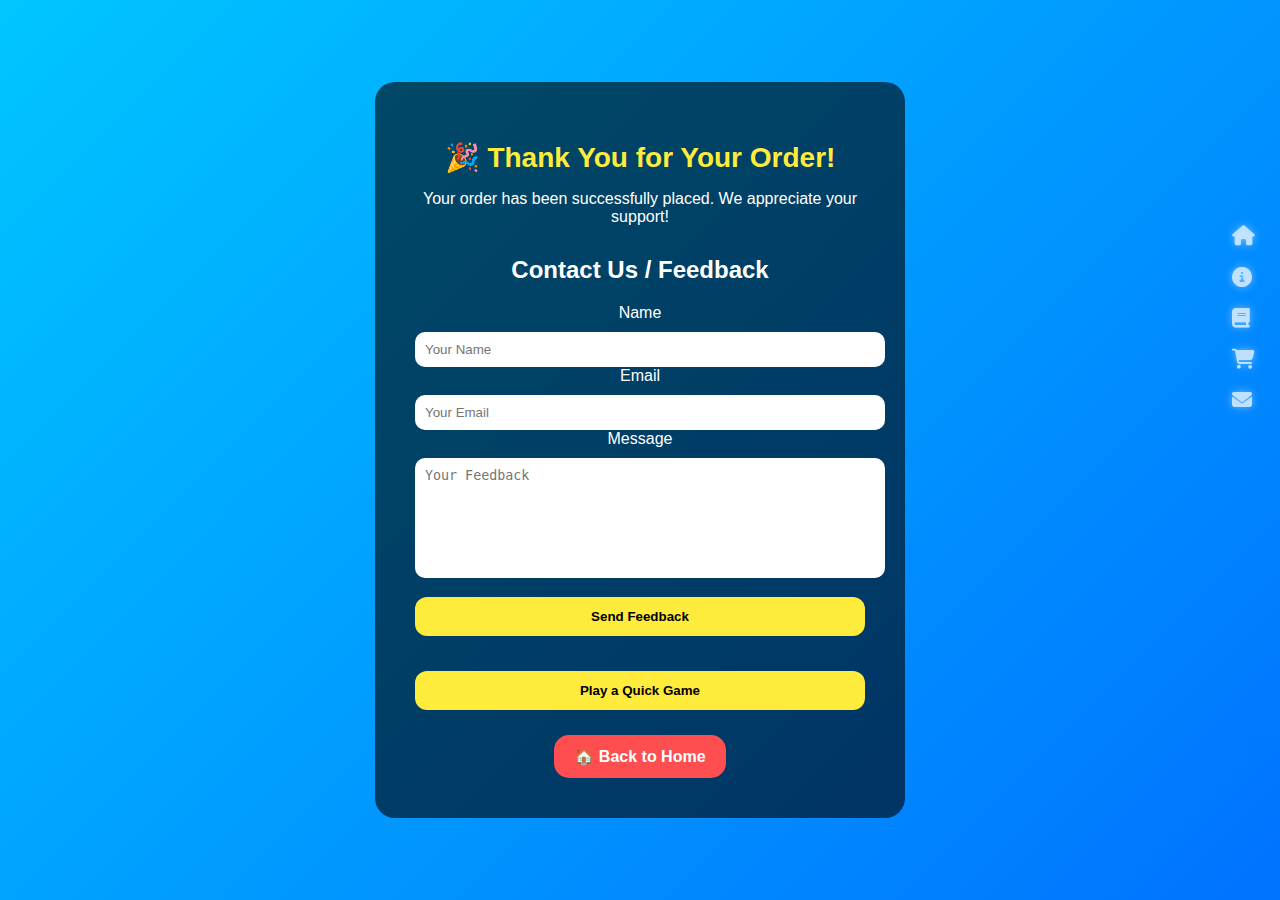
<file: thankyou.html>
<!DOCTYPE html>
<html lang="en">
<head>
    <meta name="viewport" content="width=device-width, initial-scale=1.0">

    <meta charset="UTF-8">
    <title>Thank You | Twilight Saga Bookstore</title>
    <link rel="stylesheet" href="thankyou.css">
    <nav class="icon-nav">
    <a href="index.html" title="Home">
        <i class="fas fa-home"></i>
    </a>
    <a href="info.html" title="Info">
        <i class="fas fa-info-circle"></i>
    </a>
    <a href="catalog.html" title="Catalog">
        <i class="fas fa-book"></i>
    </a>
    <a href="cart.html" title="Cart">
        <i class="fas fa-shopping-cart"></i>
    </a>
    <a href="thankyou.html" title="Contact">
        <i class="fas fa-envelope"></i>
    </a>
</nav>
<link rel="stylesheet" href="https://cdnjs.cloudflare.com/ajax/libs/font-awesome/6.5.0/css/all.min.css">

</head>
<body>
    <div class="thankyou-container">
        <h1>🎉 Thank You for Your Order!</h1>
        <p>Your order has been successfully placed. We appreciate your support!</p>

        <h2>Contact Us / Feedback</h2>
        <form id="feedbackForm">
            <label>Name</label>
            <input type="text" id="fbName" placeholder="Your Name" required>

            <label>Email</label>
            <input type="email" id="fbEmail" placeholder="Your Email" required>

            <label>Message</label>
            <textarea id="fbMessage" placeholder="Your Feedback" required></textarea>

            <button type="submit">Send Feedback</button>
            <p id="fbSuccess" class="success"></p>
        </form>

<button class="play-game-btn" onclick="window.location.href='calculator.html'">
  Play a Quick Game
</button>
        <!-- Back to Home / Shop button -->
        <a href="index.html" class="home-btn">🏠 Back to Home</a>
    </div>


    <script>
        const feedbackForm = document.getElementById("feedbackForm");
        const fbSuccess = document.getElementById("fbSuccess");

        feedbackForm.addEventListener("submit", function(e) {
            e.preventDefault();
            fbSuccess.textContent = "✅ Thank you for your feedback!";
            feedbackForm.reset();
        });
    </script>
    

</body>
</html>
</file>
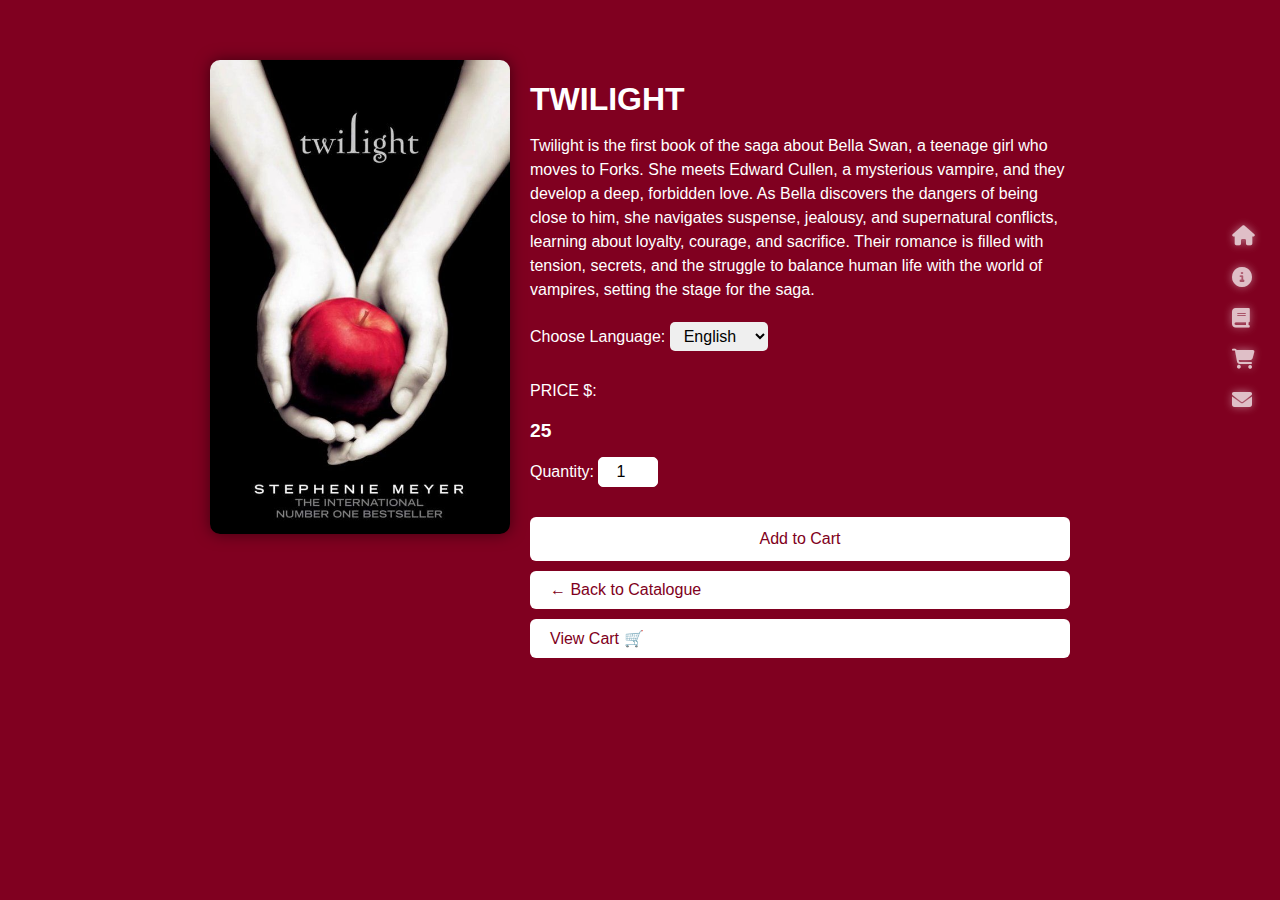
<file: twilight.html>
<!DOCTYPE html>
<html lang="en">
<head>
    <meta name="viewport" content="width=device-width, initial-scale=1.0">

    <meta charset="UTF-8">
    <meta name="viewport" content="width=device-width, initial-scale=1.0">
    <title>New Moon - Book Details</title>
    <link rel="stylesheet" href="twilight.css">
    <nav class="icon-nav">
    <a href="index.html" title="Home">
        <i class="fas fa-home"></i>
    </a>
    <a href="info.html" title="Info">
        <i class="fas fa-info-circle"></i>
    </a>
    <a href="catalog.html" title="Catalog">
        <i class="fas fa-book"></i>
    </a>
    <a href="cart.html" title="Cart">
        <i class="fas fa-shopping-cart"></i>
    </a>
    <a href="thankyou.html" title="Contact">
        <i class="fas fa-envelope"></i>
    </a>
</nav>
<link rel="stylesheet" href="https://cdnjs.cloudflare.com/ajax/libs/font-awesome/6.5.0/css/all.min.css">

</head>
<body>


<div class="video-overlay"></div>

    <!-- MAIN BOOK CONTAINER -->
    <main class="book-container">

        <!-- BOOK IMAGE -->
        <div class="book-image">
            <img src="twilight.jpg" alt="TWILIGHT Book">
        </div>

        <!-- BOOK DETAILS -->
        <div class="book-details">
            <h1>TWILIGHT</h1>

            <p class="book-resume">
Twilight is the first book of the saga about Bella Swan, a teenage girl who moves to Forks. She meets Edward Cullen, a mysterious vampire, and they develop a deep, forbidden love. As Bella discovers the dangers of being close to him, she navigates suspense, jealousy, and supernatural conflicts, learning about loyalty, courage, and sacrifice. Their romance is filled with tension, secrets, and the struggle to balance human life with the world of vampires, setting the stage for the saga.
</p>


            <!-- LANGUAGE SELECTION -->
            <label for="language">Choose Language:</label>
            <select id="language">
                <option value="eng">English</option>
                <option value="fr">French</option>
                <option value="esp">Spanish</option>
            </select>

            <!-- PRICE -->
             <P>PRICE $:</P>
            <p class="book-price">25</p>

            <!-- QUANTITY -->
            <label for="quantity">Quantity:</label>
            <input type="number" id="quantity" value="1" min="1">

            <!-- ERROR MESSAGE -->
            <p id="error-msg" style="display:none;">Please select at least 1 item.</p>

            <!-- ADDED MESSAGE -->
            <p id="added-msg" style="display:none;">Item added to cart!</p>

            <!-- BUTTONS -->
            <div class="book-buttons">
                <button id="add-to-cart">Add to Cart</button>
                <a href="catalog.html" class="book-btn">← Back to Catalogue</a>
                <a href="cart.html" class="book-btn">View Cart 🛒</a>
            </div>
        </div>

    </main>


     <script src="book.js"></script> 

</body>
</html>
</file>
<file: style.css>
* {
    margin: 0;
    padding: 0;
    box-sizing: border-box;
}

body, html {
    height: 100%;
    font-family: Georgia, serif;
}


/* BODY */
body {
    font-family: Arial, sans-serif;
    line-height: 1.6;
}

/* HEADER */
.header {
    background: #b30000;
    color: white;
    text-align: center;
    padding: 20px;
}

/* MAIN LAYOUT */
.container {
    display: flex;
    gap: 20px;
    padding: 20px;
}

/* CONTENT */
.content {
    flex: 3;
    background: #f4f4f4;
    padding: 20px;
}

/* SIDEBAR */
.sidebar {
    flex: 1;
    background: #ddd;
    padding: 20px;
}

/* FOOTER */
.footer {
    background: #000;
    color: white;
    text-align: center;
    padding: 15px;
}
@media (max-width: 768px) {

    body {
        overflow-x: hidden;
    }

    .hero h1 {
        font-size: 1.6rem;
    }

    .twilight-title {
        font-size: 2.2rem;
        letter-spacing: 2px;
        line-height: 1.2;
    }

    .sparkle {
        font-size: 0.95rem;
        letter-spacing: 2px;
        margin-top: 10px;
        animation-duration: 3s;
    }

    .shop-btn {
        padding: 12px 28px;
        font-size: 0.85rem;
        margin-top: 20px;
    }

    .icon-nav {
        right: 12px;
        top: 30%;
    }

    .icon-nav a {
        font-size: 18px;
    }
}



.hero {
    min-height: 100vh;
    background-image:
        linear-gradient(rgba(0,0,0,0.45), rgba(0,0,0,0.45)),
        url("dc9cda9b3e28f3f3d9fe5ddccf51db2c.jpg");
    background-size: cover;
    background-position: center;

    display: flex;
    flex-direction: column;
    justify-content: center;
    align-items: center;
    text-align: center;
    padding: 20px;
}


/* Welcome to */
.hero h1 {
    font-style: italic;
    font-size: 2.2rem;
    margin-bottom: 10px;
    color: #f0f0f0;
}

.hero h2 {
    color: #ffffff;
    font-weight: bold;
    font-size: 3.2rem;
    margin-bottom: 10px;
    text-shadow: 0 4px 15px rgba(0,0,0,0.9);
}


/* Subtitle */
.hero h3 {
    font-size: 1.1rem;
    letter-spacing: 2px;
    color: #dcdcdc;
}
.shop-btn {
    margin-top: 30px;
    padding: 14px 40px;
    background-color: #4b0000;
    color: white;
    text-decoration: none;
    font-weight: bold;
    letter-spacing: 2px;
    border-radius: 4px;
    box-shadow: 0 0 20px rgba(120, 0, 0, 0.8);
    transition: all 0.4s ease;
}

.shop-btn:hover {
    background-color: #700000;
    transform: scale(1.05);
    box-shadow: 0 0 35px rgba(200, 0, 0, 1);
}


.twilight-title {
    font-size: 3.2rem;
    font-weight: bold;
    color: #111;
    letter-spacing: 4px;
    overflow: hidden;
}

.twilight-title span {
    display: inline-block;
    opacity: 0;
    transform: translateY(20px);
    animation: reveal 0.6s forwards;
}

@keyframes reveal {
    to {
        opacity: 1;
        transform: translateY(0);
    }
}
.sparkle {
    font-size: 1.1rem;
    letter-spacing: 3px;
    color: #f2f2f2;
    animation: sparkle 2.5s infinite alternate;
    text-shadow: 0 0 8px rgba(255, 255, 255, 0.6);
}

@keyframes sparkle {
    0% {
        opacity: 0.6;
        text-shadow: 0 0 5px rgba(255,255,255,0.4);
    }
    100% {
        opacity: 1;
        text-shadow: 
            0 0 12px rgba(255,255,255,0.9),
            0 0 25px rgba(180, 0, 0, 0.8);
    }
}
.hero {
    animation: fadeIn 1.2s ease-in-out;
}

@keyframes fadeIn {
    from {
        opacity: 0;
        transform: scale(1.03);
    }
    to {
        opacity: 1;
        transform: scale(1);
    }
}


   /* ==========================
   GENERAL STYLING
========================== */
* {
    margin: 0;
    padding: 0;
    box-sizing: border-box;
    font-family: 'Segoe UI', Tahoma, Geneva, Verdana, sans-serif;
}

body {
    background-color: #f5f5f5; /* light background */
    color: #000; /* black text */
    line-height: 1.6;
}

a {
    text-decoration: none;
    color: inherit;
}

/* ==========================
   NAVIGATION ICON BAR
========================== */
.icon-nav {
    display: flex;
    justify-content: center;
    gap: 30px;
    padding: 15px 0;
    background-color: #ffffff;
    box-shadow: 0 2px 5px rgba(0,0,0,0.1);
}

.icon-nav a {
    font-size: 1.5rem;
    color: #000;
    transition: 0.3s;
}

.icon-nav a:hover {
    color: #e63946; /* subtle red accent */
}

/* ==========================
   MAIN SECTION CONTAINER
========================== */
.container {
    display: flex;
    flex-wrap: wrap;
    max-width: 1200px;
    margin: 50px auto;
    padding: 20px;
    gap: 40px;
    background-color: #ffffff; /* white background */
    border-radius: 12px;
    box-shadow: 0 5px 20px rgba(0,0,0,0.1);
}

/* ==========================
   CONTENT TEXT
========================== */
.content {
    flex: 1 1 600px;
    min-width: 300px;
}

.content h2 {
    font-size: 2rem;
    color: #e63946; /* accent red */
    margin-bottom: 20px;
    text-transform: uppercase;
    letter-spacing: 1px;
}

.content p {
    margin-bottom: 20px;
    font-size: 1.1rem;
    color: #000;
}

.content h3 {
    font-size: 1.5rem;
    color: #000;
    margin: 30px 0 10px;
}

/* ==========================
   LISTS
========================== */
ul {
    list-style: none;
    padding-left: 0;
    margin-bottom: 20px;
}

ul li {
    margin-bottom: 10px;
    position: relative;
    padding-left: 25px;
}

ul li::before {
    content: "\f00c"; /* check icon from FontAwesome */
    font-family: "Font Awesome 6 Free";
    font-weight: 900;
    position: absolute;
    left: 0;
    color: #e63946;
}

/* ==========================
   CLOSING MESSAGE + BUTTON
========================== */
.closing-container {
    display: flex;
    align-items: center;
    gap: 20px;
    margin-bottom: 30px;
}

.closing-message {
    font-style: italic;
    border-left: 4px solid #e63946;
    padding: 15px;
    border-radius: 8px;
    background-color: #f0f0f0;
    flex: 1;
}

/* ==========================
   BUTTON
========================== */
.shop-btn {
    display: inline-block;
    background-color: #e63946;
    color: #fff;
    padding: 12px 25px;
    font-size: 1rem;
    border-radius: 8px;
    transition: 0.3s;
}

.shop-btn:hover {
    background-color: #d62828;
    transform: scale(1.05);
}
/* ==========================
   GO BACK BUTTON
========================== */
.back-btn {
    display: inline-block;
    background-color: #777; /* gray for neutral/back */
    color: #fff;
    padding: 10px 20px;
    font-size: 0.95rem;
    border-radius: 8px;
    margin-bottom: 20px;
    transition: 0.3s;
}

.back-btn:hover {
    background-color: #555;
    transform: scale(1.05);
}
/* SIDEBAR: STACK IMAGE + INFO VERTICALLY */
.sidebar {
    flex: 1 1 300px;
    min-width: 250px;
    display: flex;
    flex-direction: column; /* vertical stacking */
    align-items: center;    /* center horizontally */
    justify-content: flex-start; /* top align */
    gap: 15px;
}

/* IMAGE STYLING */
.sidebar img {
    width: 90%;
    border-radius: 12px;
    box-shadow: 0 5px 15px rgba(0,0,0,0.1);
    display: block; /* ensures block so text doesn't wrap next to it */
}

/* PERSONAL INFO UNDER IMAGE */
.personal-info {
    text-align: center;
    width: 100%; /* take full width of sidebar */
    color: #000;
    font-size: 0.95rem;
    line-height: 1.4;
}


/* ==========================
   RESPONSIVE DESIGN
========================== */
@media (max-width: 900px) {
    .container {
        flex-direction: column;
        gap: 30px;
    }

    .closing-container {
        flex-direction: column;
        gap: 10px;
    }
}

@media (max-width: 500px) {
    .icon-nav {
        gap: 15px;
    }

    .icon-nav a {
        font-size: 1.3rem;
    }

    .content h2 {
        font-size: 1.7rem;
    }

    .content h3 {
        font-size: 1.3rem;
    }
}

/* Align all 5 books horizontally */
.catalogue {
    display: flex;
    justify-content: center;
    align-items: flex-start;
    gap: 40px;
    padding: 60px 40px;
    flex-wrap: nowrap;
}
h1 {
    text-align: center;
    font-size: 32px;
    margin: 40px 0;
    color: #2b0000;
}
.view-cart-container {
    display: flex;
    justify-content: center;   /* CENTER HORIZONTALLY */
    margin-top: 40px;
    margin-bottom: 20px;
}
.cute-message {
    text-align: center;
}


.book {
    width: 220px;
    background: rgba(255,255,255,0.95);
    padding: 18px;
    border-radius: 12px;
    text-align: center;
    box-shadow: 0 15px 35px rgba(0,0,0,0.25);
    transition: transform 0.6s ease, box-shadow 0.6s ease;
}


.book img {
    width: 100%;
    height: auto;          /* keeps original proportions */
    object-fit: contain;   /* shows full image without cropping */
    border-radius: 8px;
}

.book:hover {
    transform: translateY(-12px) scale(1.05);
    box-shadow: 0 30px 60px rgba(0,0,0,0.45);
}

.book:hover img {
    transform: scale(1.08);
}
.bounce-title {
    font-family: 'Cinzel', serif;
    text-align: center;
    font-size: 42px;
    margin: 30px 10px;
    color: #2b0000;
    letter-spacing: 3px;
    line-height: 1.2;
}

/* bouncing letters */
.bounce-letter {
    display: inline-block;
    animation: bounce 1s infinite ease-in-out;
}

@keyframes bounce {
    0%, 100% { transform: translateY(0); }
    50% { transform: translateY(-10px); }
}

/* 📱 MOBILE FIX */
@media (max-width: 600px) {
    .bounce-title {
        font-size: 28px;      /* smaller text */
        letter-spacing: 1px;  /* tighter spacing */
    }
}


.year {
    color: #555;
    font-size: 14px;
}

.cute-message {
    margin-top: 20px;
    font-size: 16px;
    color: white;
    font-style: italic;
}

.button-container {
    margin-top: 35px;
    display: flex;
    justify-content: center;
}

.back-button {
    padding: 12px 25px;
    background-color: #222;
    color: white;
    text-decoration: none;
    font-size: 16px;
    border-radius: 5px;
}

.back-button:hover {
    background-color: #444;
}
html, body {
    min-height: 100%;
}

body {
    background: linear-gradient(to bottom, #dcd5d5, #b30000);
    background-attachment: fixed;
}

     /* Container for the centered View Cart button */
.view-cart-container {
    display: flex;
    justify-content: center;   /* center horizontally */
    margin: 50px 0 40px 0;     /* push it to bottom area */
}

.view-cart-btn {
    background: #ffffff;
    border: 1px solid #ddd;
    padding: 12px 30px;
    border-radius: 10px;
    font-size: 16px;
    cursor: pointer;
}

.view-cart-btn:hover {
    background-color: #eee;
}
      
@media (max-width: 768px) {

    .catalogue {
        display: flex;
        flex-direction: column;   /* stack books vertically */
        align-items: center;      /* center each book */
        gap: 25px;
        padding: 30px 20px;
        overflow-x: hidden;       /* remove horizontal scroll */
    }

    .book {
        width: 90%;               /* responsive width */
        max-width: 320px;         /* keeps nice card size */
    }
}


/* Buttons touch-friendly */
button, .checkout-btn, .home-btn {
    min-height: 44px;
    font-size: 16px;
}@media (max-width: 768px) {

    /* Stack everything nicely */
    .cart-summary,
    .checkout-container,
    .thankyou-container {
        width: 95%;
        margin: 20px auto;
        padding: 20px;
    }

    /* Inputs easier to type */
    input, select, textarea {
        font-size: 16px;
    }

    /* Bottom tab text smaller */
    .bottom-tab .tab-item {
        font-size: 12px;
    }
}
.bottom-tab {
    padding-bottom: env(safe-area-inset-bottom);
}
</file>
<file: cart.css>
/* PAGE BACKGROUND */
/* FLOATING SIDE NAV */
.icon-nav {
    position: fixed;
    top: 50%;
    right: 20px;
    transform: translateY(-50%);
    display: flex;
    flex-direction: column;
    gap: 20px;
    z-index: 1000;
}

/* ICON STYLE */
.icon-nav a {
    background: rgba(255, 255, 255, 0.9);
    color: #5b5566;
    font-size: 22px;
    width: 48px;
    height: 48px;
    display: flex;
    align-items: center;
    justify-content: center;
    border-radius: 14px;
    text-decoration: none;

    box-shadow: 0 6px 16px rgba(0,0,0,0.12);
    transition: transform 0.2s ease, box-shadow 0.2s ease;
}

.icon-nav a:hover {
    transform: scale(1.1);
    box-shadow: 0 10px 22px rgba(0,0,0,0.18);
}

/* 📱 MOBILE → convert to bottom bar */
@media (max-width: 768px) {
    .icon-nav {
        top: auto;
        bottom: 0;
        right: 0;
        left: 0;
        transform: none;

        flex-direction: row;
        justify-content: space-around;
        padding: 10px 0;
        background: rgba(255,255,255,0.95);
        backdrop-filter: blur(8px);

        box-shadow: 0 -4px 14px rgba(0,0,0,0.08);
    }

    .icon-nav a {
        font-size: 20px;
        width: 44px;
        height: 44px;
        box-shadow: none;
    }
}

body {
    background: linear-gradient(to bottom, #f6f4f8, #ece7f2);
    font-family: "Segoe UI", Arial, sans-serif;
    margin: 0;
    padding: 0;
}
.cart-title {
    text-align: center;
    font-size: 32px;
    margin: 25px 0 10px;
    font-weight: 600;
    letter-spacing: 1px;

    color: #3a3550;
}

/* subtle underline glow */
.cart-title::after {
    content: "";
    display: block;
    width: 60px;
    height: 3px;
    margin: 10px auto 0;
    border-radius: 2px;

    background: linear-gradient(90deg, #7b6ef6, #c6c1ff);
}


/* CART AREA */
.cart-container {
    max-width: 520px;
    margin: 40px auto 100px;
    padding: 0 20px;
}

/* CART ITEM CARD */
.cart-item {
    display: flex;
    align-items: flex-start;
    gap: 16px;
    background: rgba(255, 255, 255, 0.95);
    border-radius: 18px;
    padding: 18px;
    margin-bottom: 18px;
    position: relative;

    box-shadow: 0 8px 22px rgba(0, 0, 0, 0.08);
    transition: transform 0.2s ease, box-shadow 0.2s ease;
}

.cart-item:hover {
    transform: translateY(-3px);
    box-shadow: 0 14px 28px rgba(0, 0, 0, 0.12);
}

/* IMAGE */
.cart-item img {
    width: 95px;
    border-radius: 12px;
}

/* INFO RIGHT */
.cart-info {
    flex: 1;
}

.cart-info h4 {
    margin: 0 0 6px;
    font-size: 17px;
    font-weight: 600;
    color: #2d2a32;
}

/* LANGUAGE */
.cart-info .language {
    font-size: 14px;
    color: #7a7485;
    margin-bottom: 6px;
}

/* PRICE */
.cart-price {
    font-size: 16px;
    font-weight: 600;
    color: #3a3550;
}

/* DELETE ICON */
.delete-btn {
    position: absolute;
    top: 12px;
    right: 12px;
    background: #f2eff7;
    border: none;
    font-size: 15px;
    cursor: pointer;
    color: #6c6675;
    border-radius: 8px;
    padding: 6px 8px;
    transition: background 0.2s ease, transform 0.15s ease;
}

.delete-btn:hover {
    background: #e5e1ec;
    transform: scale(1.1);
}

/* ===== BOTTOM ACTION BAR ===== */
.cart-actions {
    position: fixed;
    bottom: 0;
    left: 0;
    right: 0;

    display: flex;
    justify-content: space-between;
    align-items: center;

    padding: 16px 22px;
    background: rgba(255,255,255,0.96);
    backdrop-filter: blur(10px);

    box-shadow: 0 -6px 18px rgba(0,0,0,0.08);
}

/* LEFT BUTTONS */
.cart-left-buttons {
    display: flex;
    flex-direction: column;
    gap: 10px;
}

/* ADD MORE */
.add-more {
    background: #ffffff;
    border: 1px solid #ddd6ea;
    color: #4a4458;
    padding: 10px 18px;
    border-radius: 12px;
    font-size: 14px;
    cursor: pointer;
    transition: background 0.2s ease, transform 0.15s ease;
}

.add-more:hover {
    background: #f1eef7;
    transform: translateY(-1px);
}

/* GO BACK */
.go-back {
    background: #ffffff;
    border: 1px solid #ddd6ea;
    color: #6c6675;
    padding: 9px 18px;
    border-radius: 12px;
    font-size: 13px;
    cursor: pointer;
    transition: background 0.2s ease, transform 0.15s ease;
}

.go-back:hover {
    background: #f1eef7;
    transform: translateY(-1px);
}

/* CHECKOUT BUTTON (soft purple accent) */
.checkout-btn {
    background: linear-gradient(135deg, #7b6ef6, #9b8cff);
    color: #fff;
    border: none;

    padding: 16px 32px;
    font-size: 17px;
    font-weight: 600;

    border-radius: 16px;
    cursor: pointer;

    box-shadow: 0 10px 24px rgba(123,110,246,0.35);
    transition: transform 0.15s ease, box-shadow 0.2s ease;
}

.checkout-btn:hover {
    transform: translateY(-2px);
    box-shadow: 0 14px 30px rgba(123,110,246,0.45);
}
</file>
<file: checkout.css>
body {
    background: #f6f7fb;
    font-family: Arial, sans-serif;
}

.checkout-container {
    max-width: 500px;
    margin: 40px auto;
    background: white;
    padding: 30px;
    border-radius: 16px;
}

h1 {
    text-align: center;
    margin-bottom: 25px;
}

label {
    display: block;
    margin-top: 12px;
    font-weight: bold;
}

input, select {
    width: 100%;
    padding: 10px;
    margin-top: 6px;
    border-radius: 8px;
    border: 1px solid #ccc;
}

.validate-btn {
    margin-top: 20px;
    width: 100%;
    background: #ff9800;
    color: white;
    border: none;
    padding: 14px;
    font-size: 16px;
    border-radius: 10px;
    cursor: pointer;
}

.error {
    color: red;
    margin-top: 10px;
}

.hidden {
    display: none;
}

/* SUCCESS MESSAGE */
#successMsg {
    position: fixed;
    top: 20px;
    right: 20px;
    background: #4caf50;
    color: white;
    padding: 14px 20px;
    border-radius: 10px;
    display: none;
    animation: fade 3s ease;
}

@keyframes fade {
    0% { opacity: 0; transform: translateY(-10px); }
    20% { opacity: 1; transform: translateY(0); }
    80% { opacity: 1; }
    100% { opacity: 0; }
}
.icon-nav {
    position: fixed;
    top: 25%;
    right: 25px;
    display: flex;
    flex-direction: column;
    gap: 18px;
    z-index: 1000;
}

.icon-nav a {
    color: white;
    font-size: 20px;
    text-decoration: none;
    opacity: 0.75;
    transition: all 0.4s ease;
    text-shadow: 0 0 8px rgba(255, 255, 255, 0.6);
}

.icon-nav a:hover {
    opacity: 1;
    transform: scale(1.2);
    text-shadow:
        0 0 10px rgba(255,255,255,0.9),
        0 0 20px rgba(255,255,255,0.8),
        0 0 35px rgba(180, 0, 0, 0.8);
}
@media (max-width: 768px) {
    .icon-nav {
        right: 12px;
        top: 30%;
    }

    .icon-nav a {
        font-size: 18px;
    }
}
/* Make layout flexible */
* {
    box-sizing: border-box;
}

body {
    margin: 0;
    padding-bottom: 80px; /* space for bottom tab */
}

/* Prevent horizontal scrolling */
html, body {
    max-width: 100%;
    overflow-x: hidden;
}

/* Images adapt automatically */
img {
    max-width: 100%;
    height: auto;
}

/* Buttons touch-friendly */
button, .checkout-btn, .home-btn {
    min-height: 44px;
    font-size: 16px;
}
@media (max-width: 768px) {

    /* Stack everything nicely */
    .cart-summary,
    .checkout-container,
    .thankyou-container {
        width: 95%;
        margin: 20px auto;
        padding: 20px;
    }

    /* Inputs easier to type */
    input, select, textarea {
        font-size: 16px;
    }

    /* Bottom tab text smaller */
    .bottom-tab .tab-item {
        font-size: 12px;
    }
}
.bottom-tab {
    padding-bottom: env(safe-area-inset-bottom);
}
</file>
<file: moon.css>
/* ===== PAGE BACKGROUND ===== */
body {
    background-color: #800020; /* Bordeaux */
    font-family: Arial, sans-serif;
    margin: 0;
    padding: 0;
    color: white;
}

/* ===== MAIN CONTAINER ===== */
.book-container {
    max-width: 900px;
    margin: 40px auto;
    display: flex;
    align-items: flex-start;
    gap: 30px;
    padding: 20px;
}

/* ===== BOOK IMAGE ===== */
.book-image img {
    width: 280px;
    border-radius: 10px;
    box-shadow: 0 0 15px rgba(0,0,0,0.6);
}

/* ===== BOOK DETAILS ===== */
.book-details {
    flex: 1;
}

/* TITLE */
.book-details h1 {
    font-size: 2.2rem;
    margin-bottom: 15px;
}

/* RESUME */
.book-resume {
    line-height: 1.6;
    margin-bottom: 20px;
}

/* LABELS */
label {
    display: block;
    margin-top: 10px;
    margin-bottom: 5px;
}

/* LANGUAGE */
#language {
    padding: 6px;
    border-radius: 5px;
    border: none;
}

/* PRICE */
.book-price {
    font-weight: bold;
    font-size: 1.2rem;
    margin-top: 15px;
}

/* QUANTITY */
#quantity {
    width: 60px;
    padding: 6px;
    border-radius: 5px;
    border: none;
    text-align: center;
}

/* MESSAGES */
#error-msg {
    color: #ffcccc;
    margin-top: 10px;
}

#added-msg {
    color: #ccffcc;
    margin-top: 10px;
}

/* ===== BUTTONS ===== */
.book-buttons {
    display: flex;
    flex-direction: column;
    gap: 10px;
    margin-top: 20px;
}

.book-buttons button,
.book-buttons .book-btn {
    background-color: white;
    color: #800020;
    padding: 12px;
    border-radius: 6px;
    border: none;
    text-decoration: none;
    font-size: 1rem;
    cursor: pointer;
    text-align: center;
}

.book-buttons button:hover,
.book-buttons .book-btn:hover {
    background-color: #f0f0f0;
}

/* ===== RESPONSIVE ===== */
@media (max-width: 768px) {
    .book-container {
        flex-direction: column;
        align-items: center;
        text-align: center;
    }
}
.icon-nav {
    position: fixed;
    top: 25%;
    right: 25px;
    display: flex;
    flex-direction: column;
    gap: 18px;
    z-index: 1000;
}

.icon-nav a {
    color: white;
    font-size: 20px;
    text-decoration: none;
    opacity: 0.75;
    transition: all 0.4s ease;
    text-shadow: 0 0 8px rgba(255, 255, 255, 0.6);
}

.icon-nav a:hover {
    opacity: 1;
    transform: scale(1.2);
    text-shadow:
        0 0 10px rgba(255,255,255,0.9),
        0 0 20px rgba(255,255,255,0.8),
        0 0 35px rgba(180, 0, 0, 0.8);
}
@media (max-width: 768px) {
    .icon-nav {
        right: 12px;
        top: 30%;
    }

    .icon-nav a {
        font-size: 18px;
    }
}
/* Make layout flexible */
* {
    box-sizing: border-box;
}

body {
    margin: 0;
    padding-bottom: 80px; /* space for bottom tab */
}

/* Prevent horizontal scrolling */
html, body {
    max-width: 100%;
    overflow-x: hidden;
}

/* Images adapt automatically */
img {
    max-width: 100%;
    height: auto;
}

/* Buttons touch-friendly */
button, .checkout-btn, .home-btn {
    min-height: 44px;
    font-size: 16px;
}
@media (max-width: 768px) {

    /* Stack everything nicely */
    .cart-summary,
    .checkout-container,
    .thankyou-container {
        width: 95%;
        margin: 20px auto;
        padding: 20px;
    }

    /* Inputs easier to type */
    input, select, textarea {
        font-size: 16px;
    }

    /* Bottom tab text smaller */
    .bottom-tab .tab-item {
        font-size: 12px;
    }
}
.bottom-tab {
    padding-bottom: env(safe-area-inset-bottom);
}
</file>
<file: thankyou.css>
body {
    font-family: Arial, sans-serif;
    background: linear-gradient(135deg, #00c6ff, #0072ff);
    display: flex;
    justify-content: center;
    align-items: center;
    min-height: 100vh;
    margin: 0;
    color: #fff;
}

.thankyou-container {
    background-color: rgba(0,0,0,0.6);
    padding: 40px;
    border-radius: 20px;
    width: 450px;
    text-align: center;
}

h1 {
    font-size: 28px;
    margin-bottom: 10px;
    color: #ffeb3b;
}

h2 {
    margin-top: 30px;
    color: #fff;
}

p {
    margin-bottom: 20px;
}

input, textarea {
    width: 100%;
    padding: 10px;
    margin-top: 10px;
    border-radius: 10px;
    border: none;
}

textarea {
    resize: none;
    height: 100px;
}

button {
    width: 100%;
    padding: 12px;
    margin-top: 15px;
    border-radius: 12px;
    border: none;
    background-color: #ffeb3b;
    color: #000;
    font-weight: bold;
    cursor: pointer;
    transition: 0.3s;
}

button:hover {
    background-color: #ffc107;
}

.success {
    color: #00ff7f;
    margin-top: 10px;
}

/* Back to Home button */
.home-btn {
    display: inline-block;
    margin-top: 25px;
    padding: 12px 20px;
    background-color: #ff4e50;
    color: #fff;
    text-decoration: none;
    border-radius: 15px;
    font-weight: bold;
    transition: 0.3s;
}

.home-btn:hover {
    background-color: #ff7b7b;
    transform: scale(1.05);
}
.icon-nav {
    position: fixed;
    top: 25%;
    right: 25px;
    display: flex;
    flex-direction: column;
    gap: 18px;
    z-index: 1000;
}

.icon-nav a {
    color: white;
    font-size: 20px;
    text-decoration: none;
    opacity: 0.75;
    transition: all 0.4s ease;
    text-shadow: 0 0 8px rgba(255, 255, 255, 0.6);
}

.icon-nav a:hover {
    opacity: 1;
    transform: scale(1.2);
    text-shadow:
        0 0 10px rgba(255,255,255,0.9),
        0 0 20px rgba(255,255,255,0.8),
        0 0 35px rgba(180, 0, 0, 0.8);
}
@media (max-width: 768px) {
    .icon-nav {
        right: 12px;
        top: 30%;
    }

    .icon-nav a {
        font-size: 18px;
    }
}
@media (max-width: 768px) {

    /* Stack everything nicely */
    .cart-summary,
    .checkout-container,
    .thankyou-container {
        width: 95%;
        margin: 20px auto;
        padding: 20px;
    }

    /* Inputs easier to type */
    input, select, textarea {
        font-size: 16px;
    }

    /* Bottom tab text smaller */
    .bottom-tab .tab-item {
        font-size: 12px;
    }
}
.bottom-tab {
    padding-bottom: env(safe-area-inset-bottom);
}
</file>
<file: twilight.css>
/* ===== PAGE BACKGROUND ===== */
body {
    background-color: #800020; /* Bordeaux color */
    font-family: Arial, sans-serif;
    margin: 0;
    padding: 0;
    color: #fff; /* White text */
}

/* ===== MAIN CONTAINER ===== */
.book-container {
    max-width: 900px;
    margin: 40px auto;
    display: flex;
    flex-wrap: wrap;
    align-items: flex-start;
    padding: 20px;
}

/* ===== BOOK IMAGE ===== */
.book-image img {
    max-width: 300px;
    width: 100%;
    border-radius: 10px;
    box-shadow: 0 0 15px rgba(0,0,0,0.5);
    margin-right: 20px; /* space between image and text */
}

/* ===== BOOK DETAILS ===== */
.book-details {
    flex: 1;
    min-width: 300px;
}

/* BOOK TITLE */
.book-details h1 {
    font-size: 2rem;
    margin-bottom: 15px;
}

/* BOOK RESUME */
.book-resume {
    font-size: 1rem;
    line-height: 1.5;
    margin-bottom: 20px;
}

/* LANGUAGE SELECTOR */
#language {
    padding: 5px 10px;
    margin-bottom: 15px;
    border-radius: 5px;
    border: none;
    font-size: 1rem;
}

/* PRICE */
.book-price {
    font-weight: bold;
    font-size: 1.2rem;
    margin-bottom: 15px;
}

/* QUANTITY INPUT */
#quantity {
    width: 60px;
    padding: 5px;
    margin-bottom: 15px;
    border-radius: 5px;
    border: 1px solid #fff;
    font-size: 1rem;
    text-align: center;
    background-color: #fff;
    color: #000;
}

/* ERROR AND FEEDBACK MESSAGES */
#error-msg, #added-msg {
    font-size: 0.95rem;
    margin-bottom: 10px;
    color: #ffdddd; /* soft red for error */
}

/* BUTTONS STACKED VERTICALLY */
.book-buttons {
    display: flex;
    flex-direction: column; /* stack vertically */
    gap: 10px; /* space between buttons */
    margin-top: 15px;
}

/* BUTTON STYLE */
.book-buttons button,
.book-buttons .book-btn {
    background-color: #fff; /* white background */
    color: #800020; /* text in Bordeaux */
    padding: 10px 20px;
    border: none;
    border-radius: 6px;
    text-decoration: none;
    cursor: pointer;
    font-size: 1rem;
    transition: background 0.3s, color 0.3s;
}

.book-buttons button:hover,
.book-buttons .book-btn:hover {
    background-color: #f0f0f0;
}

/* RESPONSIVE */
@media (max-width: 768px) {
    .book-container {
        flex-direction: column;
        align-items: center;
        padding: 15px;
    }

    .book-image img {
        margin-right: 0;
        margin-bottom: 20px;
    }

    .book-details {
        width: 100%;
    }
}
.icon-nav {
    position: fixed;
    top: 25%;
    right: 25px;
    display: flex;
    flex-direction: column;
    gap: 18px;
    z-index: 1000;
}

.icon-nav a {
    color: white;
    font-size: 20px;
    text-decoration: none;
    opacity: 0.75;
    transition: all 0.4s ease;
    text-shadow: 0 0 8px rgba(255, 255, 255, 0.6);
}

.icon-nav a:hover {
    opacity: 1;
    transform: scale(1.2);
    text-shadow:
        0 0 10px rgba(255,255,255,0.9),
        0 0 20px rgba(255,255,255,0.8),
        0 0 35px rgba(180, 0, 0, 0.8);
}
@media (max-width: 768px) {
    .icon-nav {
        right: 12px;
        top: 30%;
    }

    .icon-nav a {
        font-size: 18px;
    }
}
/* Make layout flexible */
* {
    box-sizing: border-box;
}

body {
    margin: 0;
    padding-bottom: 80px; /* space for bottom tab */
}

/* Prevent horizontal scrolling */
html, body {
    max-width: 100%;
    overflow-x: hidden;
}

/* Images adapt automatically */
img {
    max-width: 100%;
    height: auto;
}

/* Buttons touch-friendly */
button, .checkout-btn, .home-btn {
    min-height: 44px;
    font-size: 16px;
}
@media (max-width: 768px) {

    /* Stack everything nicely */
    .cart-summary,
    .checkout-container,
    .thankyou-container {
        width: 95%;
        margin: 20px auto;
        padding: 20px;
    }

    /* Inputs easier to type */
    input, select, textarea {
        font-size: 16px;
    }

    /* Bottom tab text smaller */
    .bottom-tab .tab-item {
        font-size: 12px;
    }
}
.bottom-tab {
    padding-bottom: env(safe-area-inset-bottom);
}
</file>
